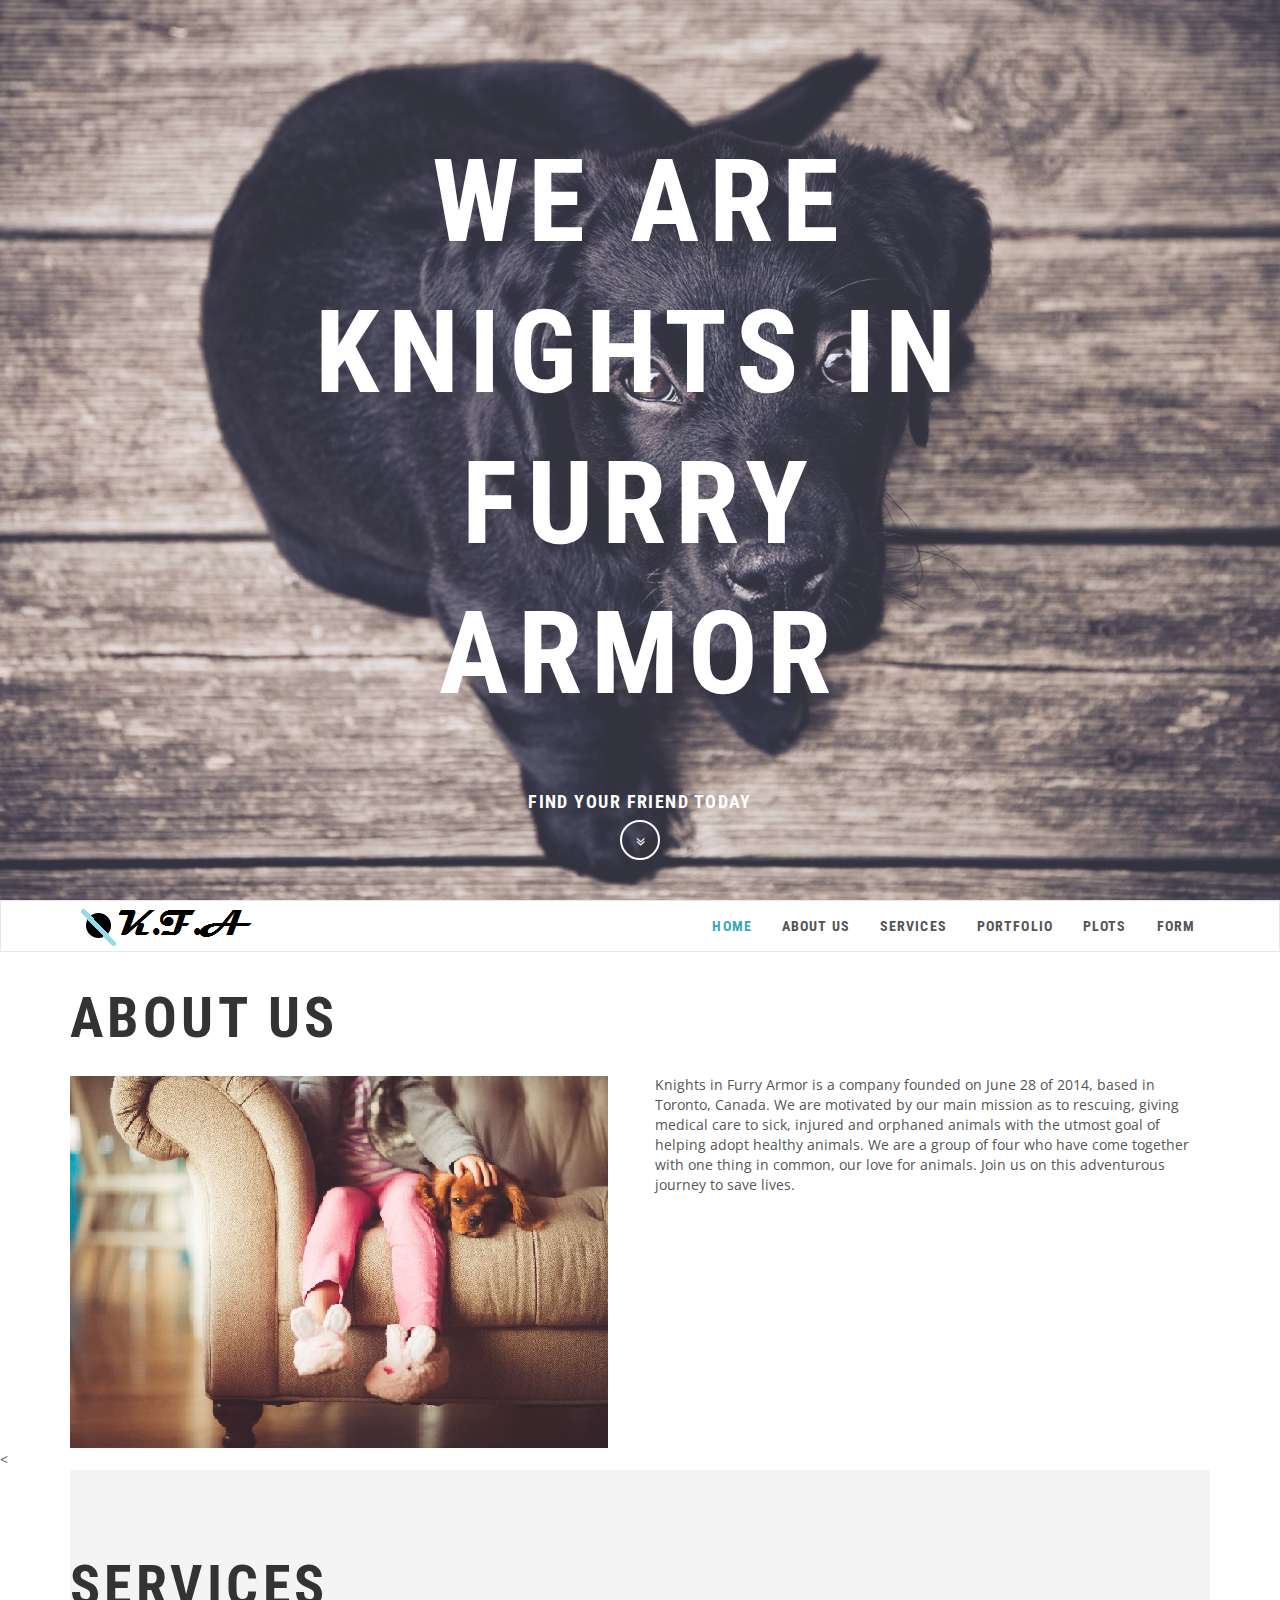
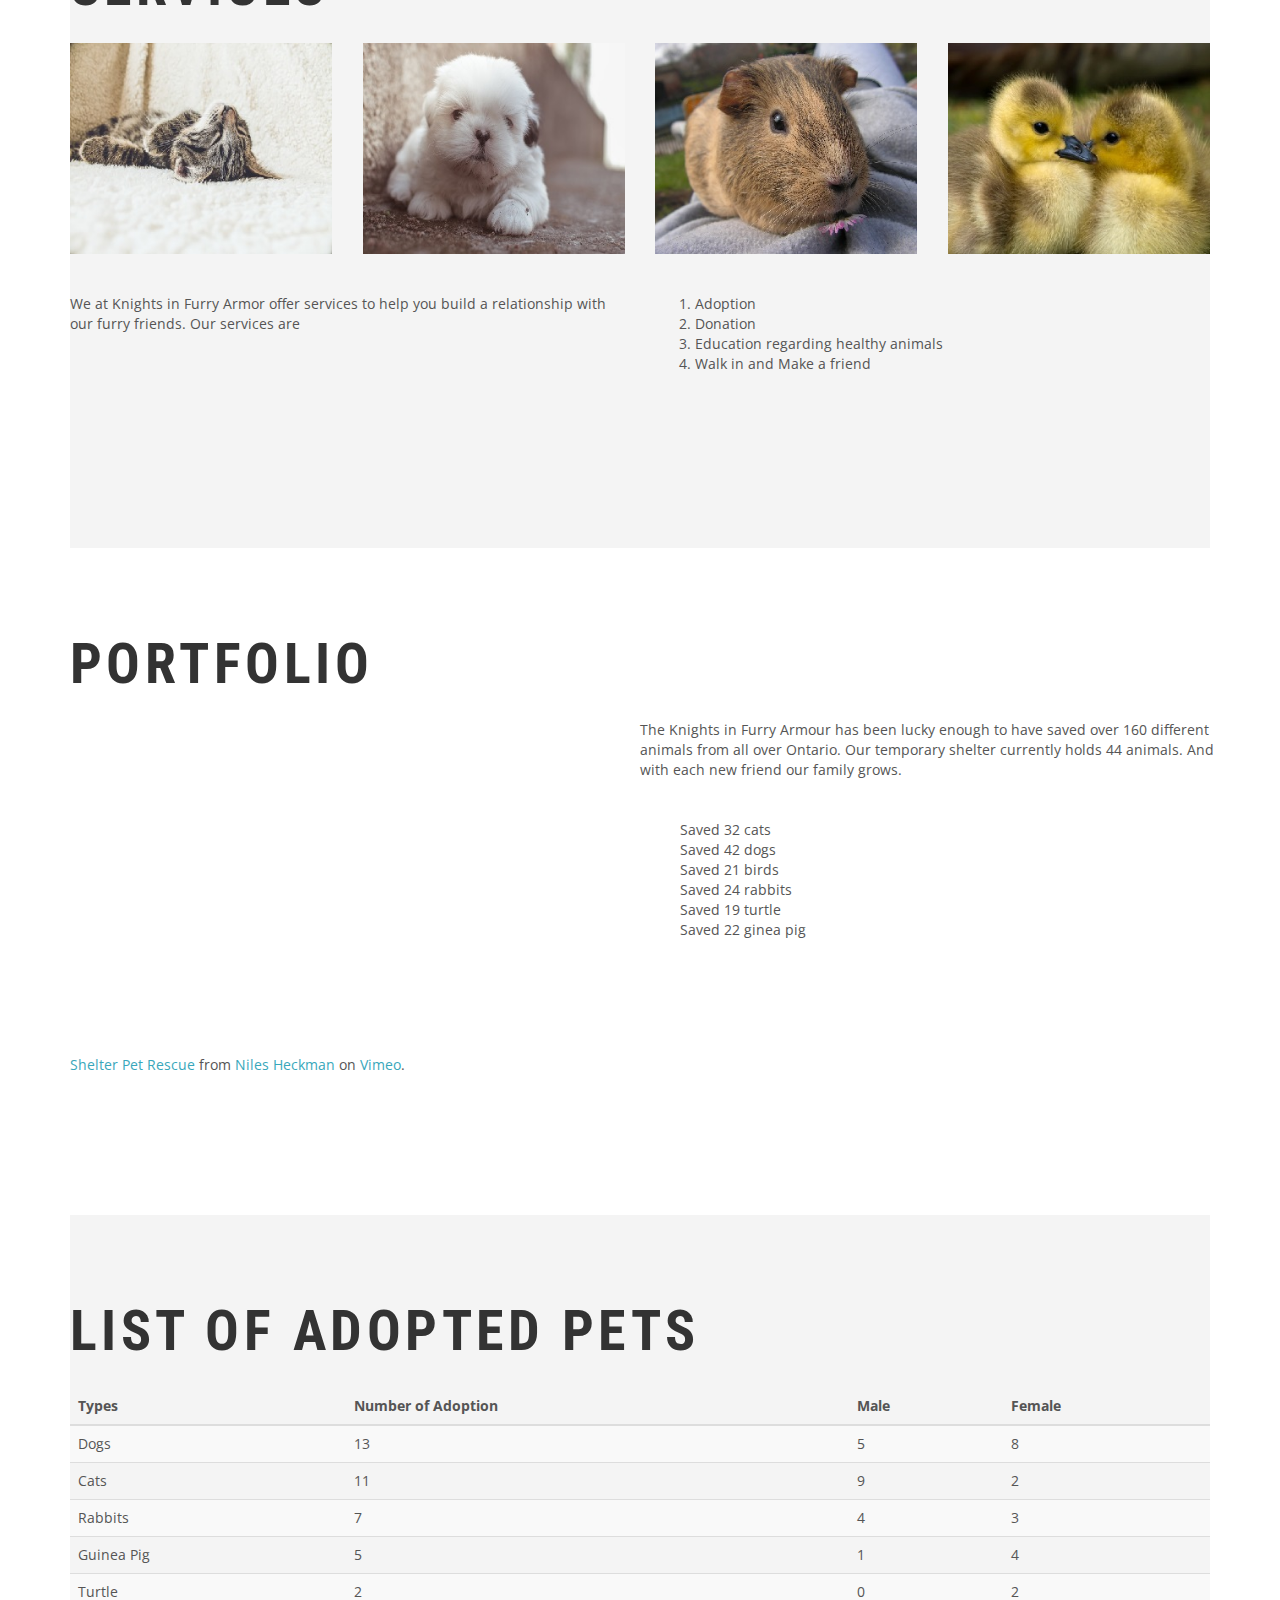
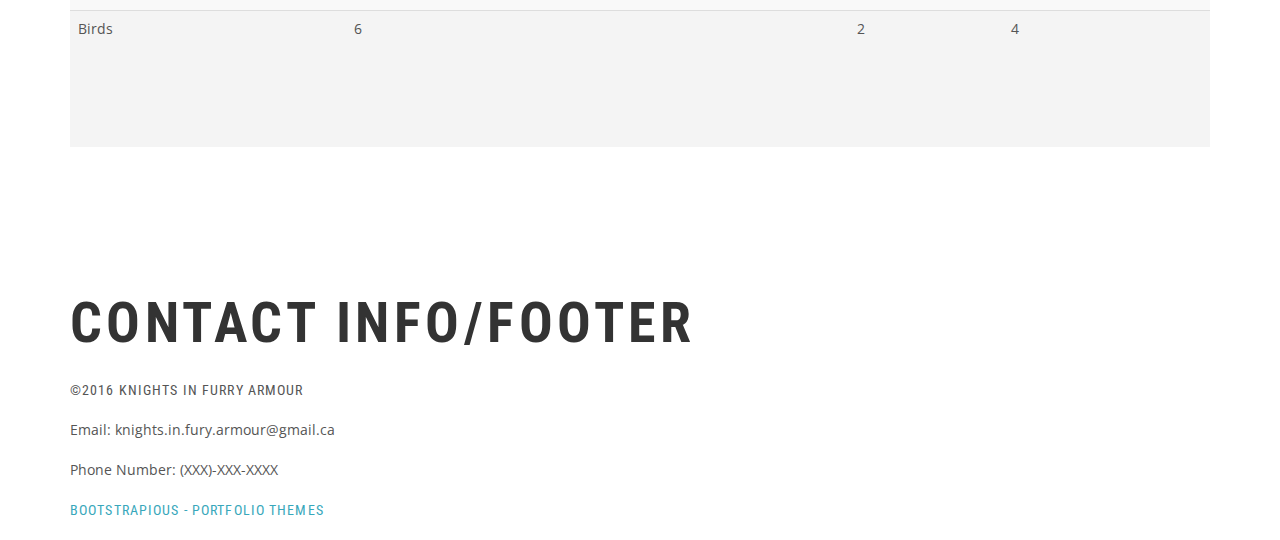
<file: index.html>
<!DOCTYPE html>
<html lang="en">
<head>
  <meta charset="utf-8">
  <meta http-equiv="X-UA-Compatible" content="IE=edge">
  <meta name="description" content="">
  <meta name="viewport" content="width=device-width, initial-scale=1">
  <meta name="robots" content="all,follow">
  <!-- Bootstrap and Font Awesome css-->
  <!-- we use cdn but you can also include local files located in css directory-->
  <link rel="stylesheet" href="http://maxcdn.bootstrapcdn.com/font-awesome/4.3.0/css/font-awesome.min.css">
  <link rel="stylesheet" href="css/themify-icons.css">
  <link rel="stylesheet" href="http://maxcdn.bootstrapcdn.com/bootstrap/3.3.2/css/bootstrap.min.css">
  <!-- Google fonts - Roboto Condensed for headings, Open Sans for copy-->
  <link rel="stylesheet" href="http://fonts.googleapis.com/css?family=Roboto+Condensed:300,700%7COpen+Sans:300,400,700">
  <!-- theme stylesheet-->
  <link rel="stylesheet" href="css/style.lightblue.css" id="theme-stylesheet">
  <!-- Custom stylesheet - for your changes-->
  <link rel="stylesheet" href="css/custom.css">
  <!-- Favicon-->
  <link rel="shortcut icon" href="favicon.png">
  <!-- Tweaks for older IEs--><!--[if lt IE 9]>
      <script src="https://oss.maxcdn.com/html5shiv/3.7.2/html5shiv.min.js"></script>
      <script src="https://oss.maxcdn.com/respond/1.4.2/respond.min.js"></script><![endif]-->
<style>
p.pad-below {
    padding-bottom: 3cm;
}

h1 {
  font-weight: bold;
}

ul.nodot{
  list-style-type: none;
}

</style>

</head>
<body data-spy="scroll" data-target="#navigation" data-offset="120">
  <!-- intro-->
  <section id="intro" class="intro image-background">
    <div class="overlay"></div>
    <div class="content">
      <div class="container clearfix">
        <div class="row">
          <div class="col-md-8 col-md-offset-2 col-sm-12">
            <h1>We are<br /><span class="bold">Knights In Furry Armor</span></h1>
            <p class="roboto"><strong>Find Your Friend Today</strong></p>
          </div>
        </div>
      </div>
    </div><a href="#about" class="icon faa-float animated scroll-to"><i class="fa fa-angle-double-down"></i></a>
  </section>
  <!-- navbar-->
  <header class="header">
    <div class="sticky-wrapper">
      <div role="navigation" class="navbar navbar-default">
        <div class="container">
          <div class="navbar-header">
            <button type="button" data-toggle="collapse" data-target=".navbar-collapse" class="navbar-toggle"><span class="icon-bar"></span><span class="icon-bar"></span><span class="icon-bar"></span></button><a href="#intro" class="navbar-brand scroll-to"><img src="img/logo.png" alt=""></a>
          </div>
          <div id="navigation" class="collapse navbar-collapse">
            <ul class="nav navbar-nav navbar-right">
              <li class="active"><a href="index.html">Home</a></li>
              <li><a href="#about">About Us</a></li>
              <li><a href="#services">Services</a></li>
              <li><a href="#portfolio">Portfolio</a></li>
              <li><a href="plots.html">Plots</a></li>
              <li><a href="form.html">Form</a></li>
            </ul>
          </div>
        </div>
      </div>
    </div>
  </header>
  <body>



    <div class="container">

      <div id="about" class="row">
          <div class="col-md-12">
              <h1>About Us</h1>
          </div>
      </div>

      <div class="row">
        <div class="col-md-6">
          <img src="img/pic_121.jpeg"  alt="Pets">
        </div>
        <div class="col-md-6">
          <p class="pad-below">Knights in Furry Armor is a company founded on June 28 of 2014, based in Toronto, Canada. We are

motivated by our main mission as to rescuing, giving medical care to sick, injured and orphaned animals

with the utmost goal of helping adopt healthy animals. We are a group of four who have come together

with one thing in common, our love for animals. Join us on this adventurous journey to save lives.
          </p>

        </div>
      </div>
      </div>


<

      <div class="container">
<section id="services" class="section-gray">
        <div id="services" class="row">
          <div class="col-md-12">
            <h1>Services</h1>
          </div>
        </div>

        <div class="row">
          <div class="col-md-3">
            <img src="img/pic_122.jpeg" class="img-responsive" alt="Animal1">
          </div>
          <div class="col-md-3">
            <img src="img/pic_123.jpeg" class="img-responsive" alt="Animal2">
          </div>
          <div class="col-md-3">
            <img src="img/pic_124.jpeg" class="img-responsive" alt="Animal3">
          </div>
          <div class="col-md-3">
            <img src="img/pic_125.jpeg" class="img-responsive" alt="Animal4">
          </div>
        </div>
        <br>
        <br>
        <div class="row">
          <div class="col-md-6">
            <p class="pad-below">We at Knights in Furry Armor offer services to help you build a relationship with our furry friends. Our

services are</p>

          </div>
          <div class="col-md-6">
            <ol>
              <li>Adoption</li>
              <li>Donation</li>
              <li>Education regarding healthy animals</li>
              <li>Walk in and Make a friend</li>

            </ol>
          </div>
        </div>
      </div>
    </section>

      <div class="container">
        <br>
        <br>
        <br>
        <br>
        <div id="portfolio" class="row">
        <div class="col-md-12">
          <h1>Portfolio</h1>
        </div>
        </div>
        <div class="row">
        <div class="col-md-6">
          <iframe src="https://player.vimeo.com/video/89812225" width="500" height="330" frameborder="0" webkitallowfullscreen mozallowfullscreen allowfullscreen></iframe>
          <p><a href="https://vimeo.com/89812225">Shelter Pet Rescue</a> from <a href="https://vimeo.com/nilesheckman">Niles Heckman</a> on <a href="https://vimeo.com">Vimeo</a>.</p>
          <!--<div class="embed-responsive embed-responsive-16by9">
            <iframe src="vimeo.com/video/22884674?color=ffffff&title=0&byline=0&portrait=0" width="640" height="360" frameborder="0" webkitallowfullscreen mozallowfullscreen allowfullscreen></iframe>
          </div>-->
        </div>
        <div class="col-md-6">
          <div class="row">
            <p>The Knights in Furry Armour has been lucky enough to have saved over 160 different animals from all over Ontario. Our temporary shelter currently holds 44 animals. And with each new friend our family grows. </p> <br>
          </div>
          <div class="row">
          <ul class="nodot" >
            <li>Saved 32 cats</li>
            <li>Saved 42 dogs</li>
            <li>Saved 21 birds</li>
            <li>Saved 24 rabbits</li>
            <li>Saved 19 turtle</li>
            <li>Saved 22 ginea pig</li>


          </ul>
        </div>
        </div>
      </div>
      </div>
      <br>
      <br>
      <br>
      <br>
      <br>
      <br>

<div class="container">
  <section id="container" class="section-gray">
    <div id="pets" class="row">
      <div class="col-md-12">
          <h1>List of adopted pets</h1>
      </div>
    </div>
    <div class="row">
      <div class="col-md-12">
        <div class="table-responsive">
          <table class="table table-striped">
            <thead>
              <tr>
                <th>Types</th>
                <th>Number of Adoption</th>
                <th>Male</th>
                <th>Female</th>
              </tr>
            </thead>
            <tbody>
              <tr>
                <td>Dogs</td>
                <td>13</td>
                <td>5</td>
                <td>8</td>
              </tr>
              <tr>
                <td>Cats</td>
                <td>11</td>
                <td>9</td>
                <td>2</td>
              </tr>
              <tr>
                <td>Rabbits</td>
                <td>7</td>
                <td>4</td>
                <td>3</td>
              </tr>
              <tr>
                <td>Guinea Pig</td>
                <td>5</td>
                <td>1</td>
                <td>4</td>
              </tr>
              <tr>
                <td>Turtle</td>
                <td>2</td>
                <td>0</td>
                <td>2</td>
                </tr>
                <tr>
                  <td>Birds</td>
                  <td>6</td>
                  <td>2</td>
                  <td>4</td>
                  </tr>
            </tbody>
          </table>
        </div>
      </div>
    </div>
  </section>
  </div>

<br>
<br>
<br>
<br>
<br>
<br>
<br>
</body>
  <footer>
    <div class="container">
      <div id="contact" class="row">
        <div class="col-md-8">
          <h1> Contact info/footer</h1>
          <p class="roboto">&copy;2016 Knights in Furry Armour</p>
          <p> Email: knights.in.fury.armour@gmail.ca</p>
          <p> Phone Number: (XXX)-XXX-XXXX</p>
        </div>
        <div class="col-md-9">
          <p class="credit roboto"><a href="http://bootstrapious.com/portfolio-themes">Bootstrapious - Portfolio Themes</a></p>
          <!-- Please do not remove the backlink to us. It is part of the licence conditions. Thanks for understanding :)-->
        </div>
      </div>
    </div>
  </footer>

    <!-- jQuery (necessary for Bootstrap's JavaScript plugins) -->
    <script src="js/jquery.min.js"></script>
    <!-- Include all compiled plugins (below), or include individual files as needed -->
    <script src="js/bootstrap.min.js"></script>
    <script src="js/formValidation.min.js"></script>
    <script src="js/framework/bootstrap.min.js"></script>
    <script src="js/raphael-min.js"></script>
    <script src="js/morris.min.js"></script>


</html>
</file>
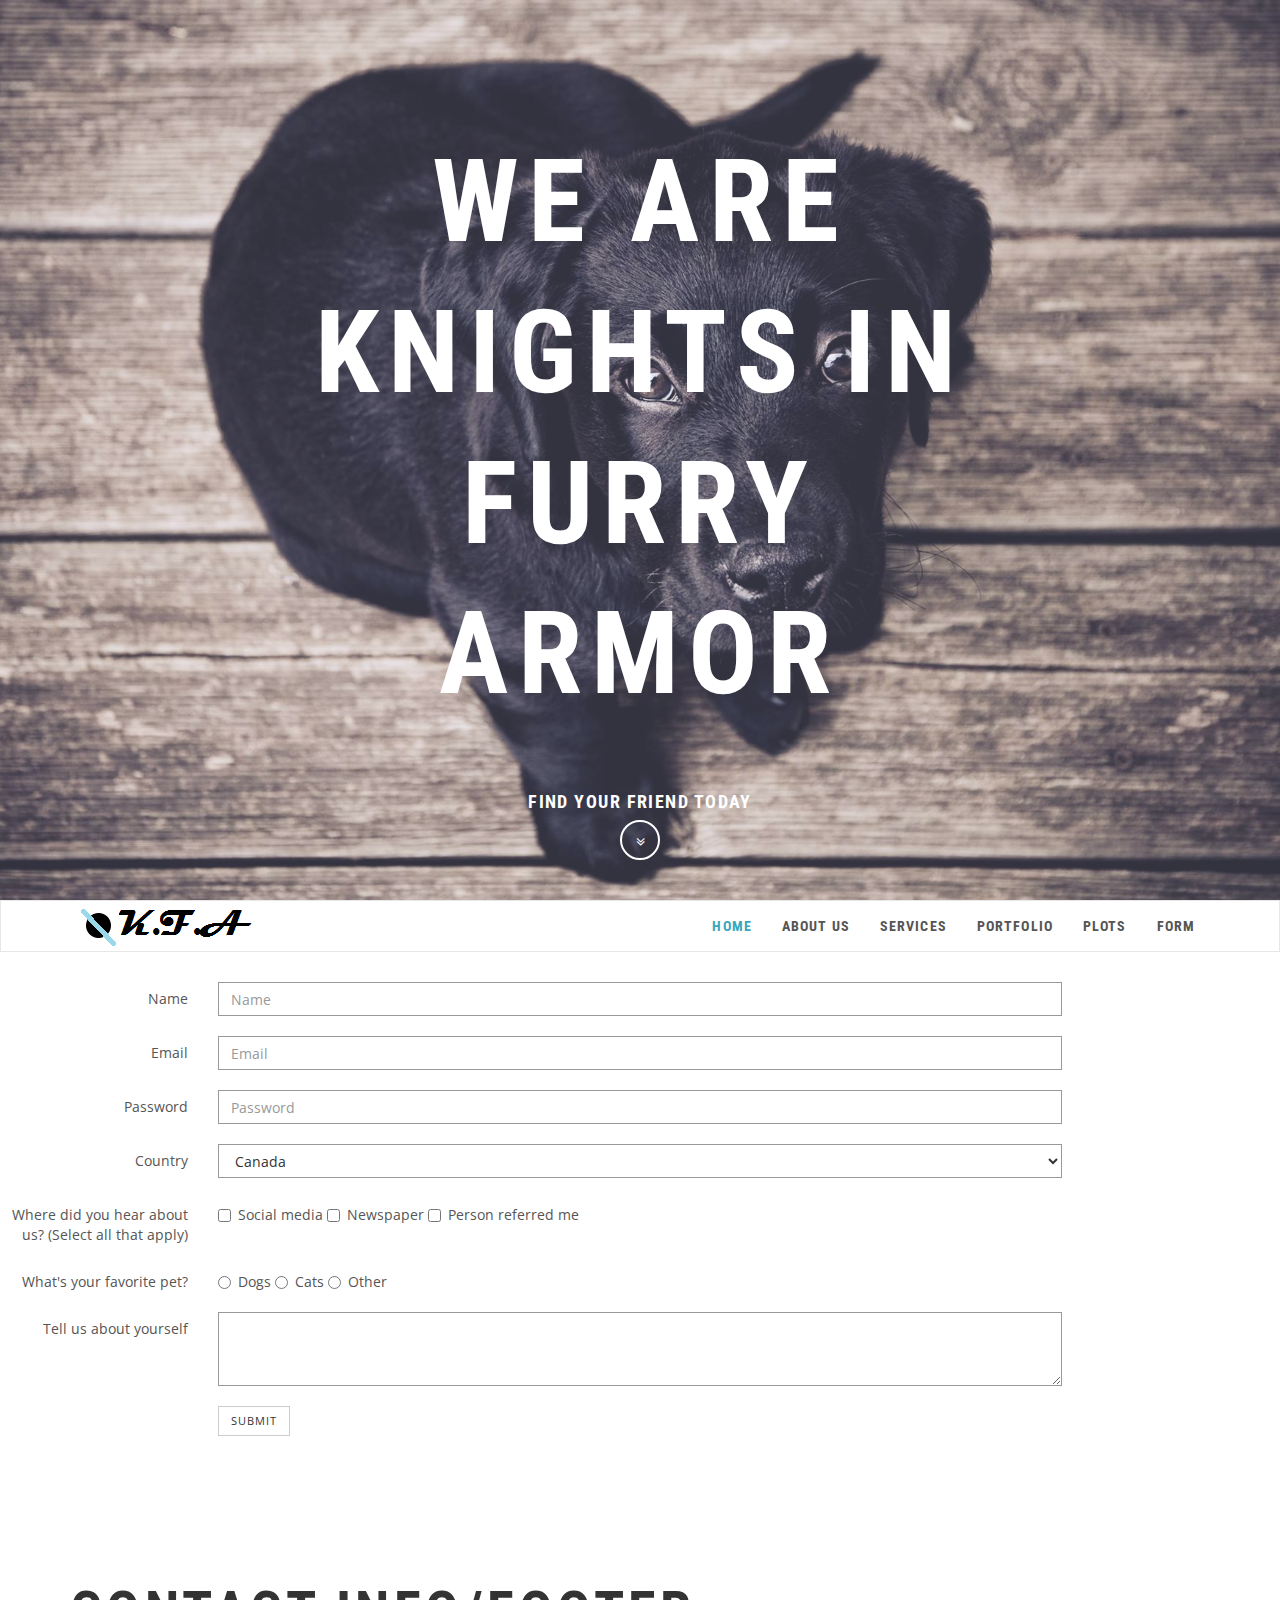
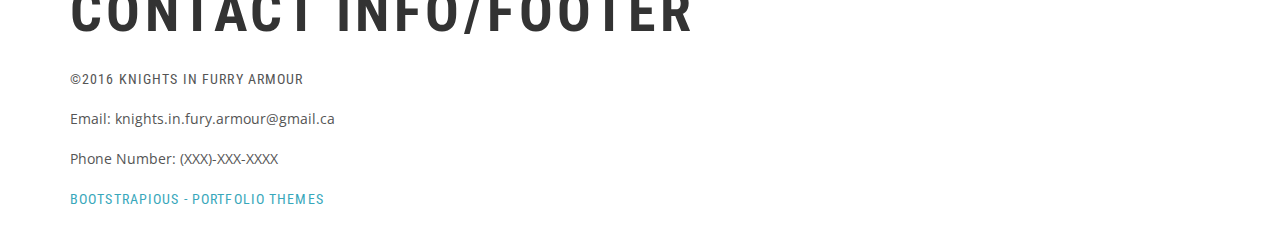
<file: form.html>
<!DOCTYPE html>
<html lang="en">
<head>
  <meta charset="utf-8">
  <meta http-equiv="X-UA-Compatible" content="IE=edge">
  <meta name="description" content="">
  <meta name="viewport" content="width=device-width, initial-scale=1">
  <meta name="robots" content="all,follow">
  <!-- Bootstrap and Font Awesome css-->
  <!-- we use cdn but you can also include local files located in css directory-->
  <link rel="stylesheet" href="http://maxcdn.bootstrapcdn.com/font-awesome/4.3.0/css/font-awesome.min.css">
  <link rel="stylesheet" href="css/themify-icons.css">
  <link rel="stylesheet" href="http://maxcdn.bootstrapcdn.com/bootstrap/3.3.2/css/bootstrap.min.css">
  <!-- Google fonts - Roboto Condensed for headings, Open Sans for copy-->
  <link rel="stylesheet" href="http://fonts.googleapis.com/css?family=Roboto+Condensed:300,700%7COpen+Sans:300,400,700">
  <!-- theme stylesheet-->
  <link rel="stylesheet" href="css/style.lightblue.css" id="theme-stylesheet">
  <!-- Custom stylesheet - for your changes-->
  <link rel="stylesheet" href="css/custom.css">

  <link href="css/formValidation.min.css" rel="stylesheet">
  <link href="css/morris.css" rel="stylesheet">

  <!-- Favicon-->
  <link rel="shortcut icon" href="favicon.png">
  <!-- Tweaks for older IEs--><!--[if lt IE 9]>
      <script src="https://oss.maxcdn.com/html5shiv/3.7.2/html5shiv.min.js"></script>
      <script src="https://oss.maxcdn.com/respond/1.4.2/respond.min.js"></script><![endif]-->
<style>
p.pad-below {
    padding-bottom: 3cm;
}

h1 {
  font-weight: bold;
}

ul.nodot{
  list-style-type: none;
}

</style>

</head>
<body data-spy="scroll" data-target="#navigation" data-offset="120">
  <!-- intro-->
  <section id="intro" class="intro image-background">
    <div class="overlay"></div>
    <div class="content">
      <div class="container clearfix">
        <div class="row">
          <div class="col-md-8 col-md-offset-2 col-sm-12">
            <h1>We are<br /><span class="bold">Knights In Furry Armor</span></h1>
            <p class="roboto"><strong>Find Your Friend Today</strong></p>
          </div>
        </div>
      </div>
    </div><a href="#about" class="icon faa-float animated scroll-to"><i class="fa fa-angle-double-down"></i></a>
  </section>
  <!-- navbar-->
  <header class="header">
    <div class="sticky-wrapper">
      <div role="navigation" class="navbar navbar-default">
        <div class="container">
          <div class="navbar-header">
            <button type="button" data-toggle="collapse" data-target=".navbar-collapse" class="navbar-toggle"><span class="icon-bar"></span><span class="icon-bar"></span><span class="icon-bar"></span></button><a href="#intro" class="navbar-brand scroll-to"><img src="img/logo.png" alt=""></a>
          </div>
          <div id="navigation" class="collapse navbar-collapse">
            <ul class="nav navbar-nav navbar-right">
              <li class="active"><a href="index.html">Home</a></li>
              <li><a href="#about">About Us</a></li>
              <li><a href="#services">Services</a></li>
              <li><a href="#portfolio">Portfolio</a></li>
              <li><a href="plots.html">Plots</a></li>
              <li><a href="form.html">Form</a></li>
            </ul>
          </div>
        </div>
      </div>
    </div>
  </header>
  <body>
    <form id="form" class="form-horizontal">
      <div class="form-group">
        <label for="name" class="col-sm-2 control-label">Name</label>
        <div class="col-sm-8">
          <input type="text" class="form-control" id="name" name="name" placeholder="Name">
        </div>
      </div>
      <div class="form-group">
        <label for="email" class="col-sm-2 control-label">Email</label>
        <div class="col-sm-8">
          <input type="email" class="form-control" id="email" name="email" placeholder="Email">
        </div>
      </div>
      <div class="form-group">
        <label for="password" class="col-sm-2 control-label">Password</label>
        <div class="col-sm-8">
          <input type="password" class="form-control" id ="password" name="password" placeholder="Password">
        </div>
      </div>
      <div class="form-group">
        <label for="country" class="col-sm-2 control-label">Country</label>
        <div class="col-sm-8">
          <select class="form-control" form="form" name="country" id="country">
            <option>Canada</option>
            <option>United States</option>
            <option>Mexico</option>
            <option>United Kingdom</option>
            <option>Sri Lanka</option>
            <option>India</option>
          </select>
        </div>
      </div>
      <div class="form-group">
        <label for="referral" class="col-sm-2 control-label">Where did you hear about us? (Select all that apply)</label>
        <div class="col-sm-8">
          <div class="checkbox">
            <label>
              <input type="checkbox" name="referral[]" value="socialmedia">
              Social media
            </label>
            <label>
              <input type="checkbox"name="referral[]" value="newspaper">
              Newspaper
            </label>
            <label>
              <input type="checkbox" name="referral[]" value="friend">
              Person referred me
            </label>
          </div>
        </div>
      </div>
      <div class="form-group">
        <label for="referral" class="col-sm-2 control-label">What's your favorite pet?</label>
        <div class="col-sm-8">
          <div class="radio">
            <label>
              <input type="radio" name="favpet" id="favpet1" value="dog">
              Dogs
            </label>
            <label>
              <input type="radio" name="favpet" id="favpet2" value="cat" >
              Cats
            </label>
            <label>
              <input type="radio" name="favpet" id="favpet3" value="other" >
              Other
            </label>
          </div>
        </div>
      </div>
      <div class="form-group">
        <label for="aboutyou" class="col-sm-2 control-label">Tell us about yourself</label>
        <div class="col-sm-8">
          <textarea class="form-control" name="aboutyou" id="aboutyou"rows="3" required></textarea>
        </div>
      </div>
      <div class="form-group">
        <div class="col-sm-offset-2 col-sm-10">
          <button type="submit" class="btn btn-default">Submit</button>
        </div>
      </div>
    </form>
    <br>
    <br>
    <br>
    <br>
    <br>
    <br>


</body>
  <footer>
    <div class="container">
      <div id="contact" class="row">
        <div class="col-md-8">
          <h1> Contact info/footer</h1>
          <p class="roboto">&copy;2016 Knights in Furry Armour</p>
          <p> Email: knights.in.fury.armour@gmail.ca</p>
          <p> Phone Number: (XXX)-XXX-XXXX</p>
        </div>
        <div class="col-md-9">
          <p class="credit roboto"><a href="http://bootstrapious.com/portfolio-themes">Bootstrapious - Portfolio Themes</a></p>
          <!-- Please do not remove the backlink to us. It is part of the licence conditions. Thanks for understanding :)-->
        </div>
      </div>
    </div>
  </footer>

    <!-- jQuery (necessary for Bootstrap's JavaScript plugins) -->
    <script src="js/jquery.min.js"></script>
    <!-- Include all compiled plugins (below), or include individual files as needed -->
    <script src="js/bootstrap.min.js"></script>
    <script src="js/formValidation.min.js"></script>
    <script src="js/framework/bootstrap.min.js"></script>
    <script src="js/raphael-min.js"></script>
    <script src="js/morris.min.js"></script>

    <script>
    $(document).ready(function() {
        $('#form').formValidation({
            framework: 'bootstrap',
            icon: {
                valid: 'glyphicon glyphicon-ok',
                invalid: 'glyphicon glyphicon-remove',
                validating: 'glyphicon glyphicon-refresh'
            },
            fields: {
              name:  {
              validators: {
                  notEmpty: {
                      message: 'Please enter a name'
                  }
              }
          },
                email:  {
                validators: {
                    notEmpty: {
                        message: 'The email address is required'
                    },
                    email: {
                        message: 'The input is not a valid email address'
                    }
                }
            },
                password: {
                    validators: {
                        notEmpty: {
                            message: 'The password is required and cannot be empty'
                        },
                        stringLength: {
                            min: 6,
                            message: 'The password must be more than 6 characters long'
                        }
                }
            },
            'referral[]': {
                validators: {
                    notEmpty: {
                        message: 'Please select a referral source'
                    }
                }
            },
            favpet: {
                validators: {
                    notEmpty: {
                        message: 'Please select your favorite pet'
                    }
                }
            },
        }
    });
    });
    </script>
</html>
</file>
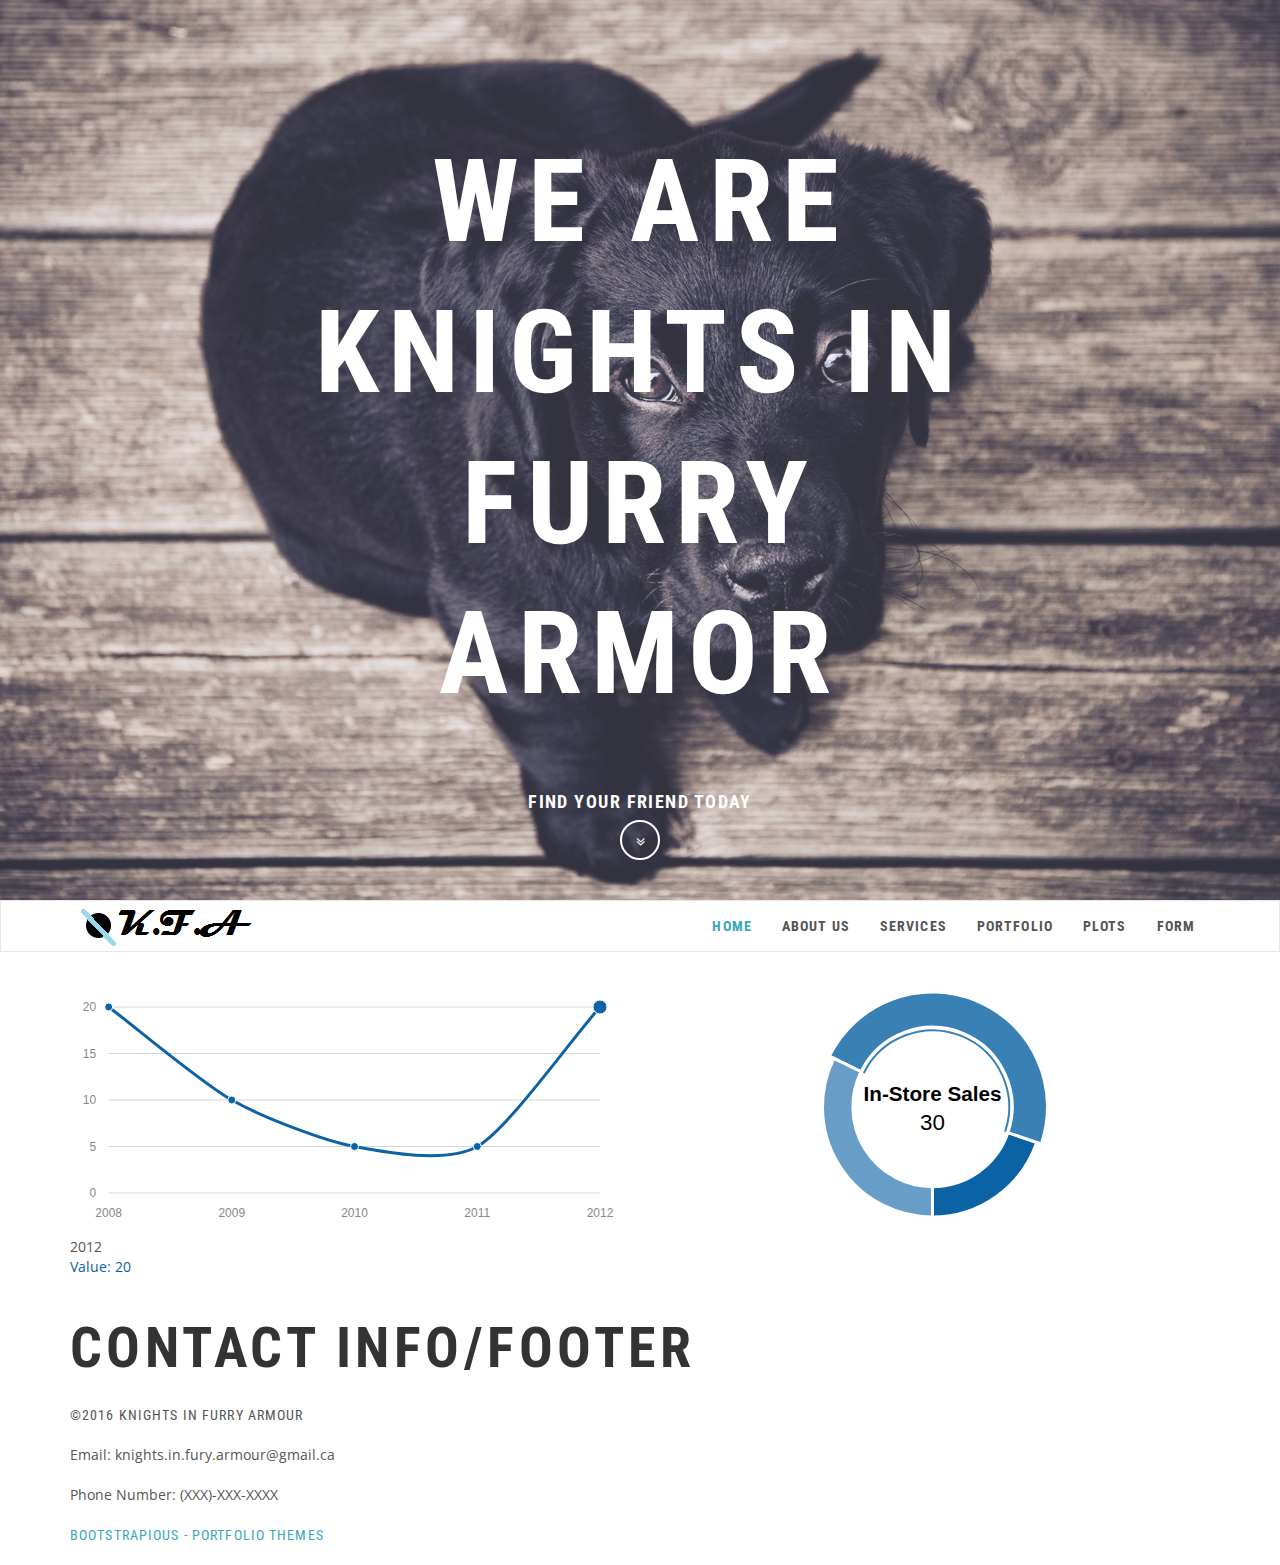
<file: plots.html>
<!DOCTYPE html>
<html lang="en">
<head>
  <meta charset="utf-8">
  <meta http-equiv="X-UA-Compatible" content="IE=edge">
  <meta name="description" content="">
  <meta name="viewport" content="width=device-width, initial-scale=1">
  <meta name="robots" content="all,follow">
  <!-- Bootstrap and Font Awesome css-->
  <!-- we use cdn but you can also include local files located in css directory-->
  <link rel="stylesheet" href="style.css">
  <link rel="stylesheet" href="http://maxcdn.bootstrapcdn.com/font-awesome/4.3.0/css/font-awesome.min.css">
  <link rel="stylesheet" href="css/themify-icons.css">
  <link rel="stylesheet" href="http://maxcdn.bootstrapcdn.com/bootstrap/3.3.2/css/bootstrap.min.css">
  <!-- Google fonts - Roboto Condensed for headings, Open Sans for copy-->
  <link rel="stylesheet" href="http://fonts.googleapis.com/css?family=Roboto+Condensed:300,700%7COpen+Sans:300,400,700">
  <!-- theme stylesheet-->
  <link rel="stylesheet" href="css/style.lightblue.css" id="theme-stylesheet">
  <!-- Custom stylesheet - for your changes-->
  <link rel="stylesheet" href="css/custom.css">
  <!-- Favicon-->
  <link rel="shortcut icon" href="favicon.png">
  <!-- Tweaks for older IEs--><!--[if lt IE 9]>
      <script src="https://oss.maxcdn.com/html5shiv/3.7.2/html5shiv.min.js"></script>
      <script src="https://oss.maxcdn.com/respond/1.4.2/respond.min.js"></script><![endif]-->
<style>
p.pad-below {
    padding-bottom: 3cm;
}

h1 {
  font-weight: bold;
}

ul.nodot{
  list-style-type: none;
}

</style>

</head>
<body data-spy="scroll" data-target="#navigation" data-offset="120">
  <!-- intro-->
  <section id="intro" class="intro image-background">
    <div class="overlay"></div>
    <div class="content">
      <div class="container clearfix">
        <div class="row">
          <div class="col-md-8 col-md-offset-2 col-sm-12">
            <h1>We are<br /><span class="bold">Knights In Furry Armor</span></h1>
            <p class="roboto"><strong>Find Your Friend Today</strong></p>
          </div>
        </div>
      </div>
    </div><a href="#about" class="icon faa-float animated scroll-to"><i class="fa fa-angle-double-down"></i></a>
  </section>
  <!-- navbar-->
  <header class="header">
    <div class="sticky-wrapper">
      <div role="navigation" class="navbar navbar-default">
        <div class="container">
          <div class="navbar-header">
            <button type="button" data-toggle="collapse" data-target=".navbar-collapse" class="navbar-toggle"><span class="icon-bar"></span><span class="icon-bar"></span><span class="icon-bar"></span></button><a href="#intro" class="navbar-brand scroll-to"><img src="img/logo.png" alt=""></a>
          </div>
          <div id="navigation" class="collapse navbar-collapse">
            <ul class="nav navbar-nav navbar-right">
              <li class="active"><a href="index.html">Home</a></li>
              <li><a href="#about">About Us</a></li>
              <li><a href="#services">Services</a></li>
              <li><a href="#portfolio">Portfolio</a></li>
              <li><a href="plots.html">Plots</a></li>
              <li><a href="form.html">Form</a></li>
            </ul>
          </div>
        </div>
      </div>
    </div>
  </header>
<body>
  <div class="container">
    <div class="row" id="plots">
      <div class="col-md-6">
      <div id="myfirstchart" style="height: 250px;"></div>
    </div>
    <div class="col-md-6">
      <div id="donut-example" style="height: 250px;"></div>
    </div>
    </div>
  </div>
</body>
<br>
<br>
<br>
<br>
  <footer>
    <div class="container">
      <div id="contact" class="row">
        <div class="col-md-8">
          <h1> Contact info/footer</h1>
          <p class="roboto">&copy;2016 Knights in Furry Armour</p>
          <p> Email: knights.in.fury.armour@gmail.ca</p>
          <p> Phone Number: (XXX)-XXX-XXXX</p>
        </div>
        <div class="col-md-9">
          <p class="credit roboto"><a href="http://bootstrapious.com/portfolio-themes">Bootstrapious - Portfolio Themes</a></p>
          <!-- Please do not remove the backlink to us. It is part of the licence conditions. Thanks for understanding :)-->
        </div>
      </div>
    </div>
  </footer>

    <!-- jQuery (necessary for Bootstrap's JavaScript plugins) -->
    <script src="js/jquery.min.js"></script>
    <!-- Include all compiled plugins (below), or include individual files as needed -->
    <script src="js/bootstrap.min.js"></script>
    <script src="js/formValidation.min.js"></script>
    <script src="js/framework/bootstrap.min.js"></script>
    <script src="js/raphael-min.js"></script>
    <script src="js/morris.min.js"></script>
    <script>
    new Morris.Line({
  // ID of the element in which to draw the chart.
  element: 'myfirstchart',
  // Chart data records -- each entry in this array corresponds to a point on
  // the chart.
  data: [
    { year: '2008', value: 20 },
    { year: '2009', value: 10 },
    { year: '2010', value: 5 },
    { year: '2011', value: 5 },
    { year: '2012', value: 20 }
  ],
  // The name of the data record attribute that contains x-values.
  xkey: 'year',
  // A list of names of data record attributes that contain y-values.
  ykeys: ['value'],
  // Labels for the ykeys -- will be displayed when you hover over the
  // chart.
  labels: ['Value']
});
Morris.Donut({
  element: 'donut-example',
  data: [
    {label: "Download Sales", value: 12},
    {label: "In-Store Sales", value: 30},
    {label: "Mail-Order Sales", value: 20}
  ]
});
    </script>

</html>
</file>
<file: css/themify-icons.css>
@font-face {
	font-family: 'themify';
	src:url('fonts/themify.eot?-fvbane');
	src:url('fonts/themify.eot?#iefix-fvbane') format('embedded-opentype'),
		url('fonts/themify.woff?-fvbane') format('woff'),
		url('fonts/themify.ttf?-fvbane') format('truetype'),
		url('fonts/themify.svg?-fvbane#themify') format('svg');
	font-weight: normal;
	font-style: normal;
}

[class^="ti-"], [class*=" ti-"] {
	font-family: 'themify';
	speak: none;
	font-style: normal;
	font-weight: normal;
	font-variant: normal;
	text-transform: none;
	line-height: 1;

	/* Better Font Rendering =========== */
	-webkit-font-smoothing: antialiased;
	-moz-osx-font-smoothing: grayscale;
}

.ti-wand:before {
	content: "\e600";
}
.ti-volume:before {
	content: "\e601";
}
.ti-user:before {
	content: "\e602";
}
.ti-unlock:before {
	content: "\e603";
}
.ti-unlink:before {
	content: "\e604";
}
.ti-trash:before {
	content: "\e605";
}
.ti-thought:before {
	content: "\e606";
}
.ti-target:before {
	content: "\e607";
}
.ti-tag:before {
	content: "\e608";
}
.ti-tablet:before {
	content: "\e609";
}
.ti-star:before {
	content: "\e60a";
}
.ti-spray:before {
	content: "\e60b";
}
.ti-signal:before {
	content: "\e60c";
}
.ti-shopping-cart:before {
	content: "\e60d";
}
.ti-shopping-cart-full:before {
	content: "\e60e";
}
.ti-settings:before {
	content: "\e60f";
}
.ti-search:before {
	content: "\e610";
}
.ti-zoom-in:before {
	content: "\e611";
}
.ti-zoom-out:before {
	content: "\e612";
}
.ti-cut:before {
	content: "\e613";
}
.ti-ruler:before {
	content: "\e614";
}
.ti-ruler-pencil:before {
	content: "\e615";
}
.ti-ruler-alt:before {
	content: "\e616";
}
.ti-bookmark:before {
	content: "\e617";
}
.ti-bookmark-alt:before {
	content: "\e618";
}
.ti-reload:before {
	content: "\e619";
}
.ti-plus:before {
	content: "\e61a";
}
.ti-pin:before {
	content: "\e61b";
}
.ti-pencil:before {
	content: "\e61c";
}
.ti-pencil-alt:before {
	content: "\e61d";
}
.ti-paint-roller:before {
	content: "\e61e";
}
.ti-paint-bucket:before {
	content: "\e61f";
}
.ti-na:before {
	content: "\e620";
}
.ti-mobile:before {
	content: "\e621";
}
.ti-minus:before {
	content: "\e622";
}
.ti-medall:before {
	content: "\e623";
}
.ti-medall-alt:before {
	content: "\e624";
}
.ti-marker:before {
	content: "\e625";
}
.ti-marker-alt:before {
	content: "\e626";
}
.ti-arrow-up:before {
	content: "\e627";
}
.ti-arrow-right:before {
	content: "\e628";
}
.ti-arrow-left:before {
	content: "\e629";
}
.ti-arrow-down:before {
	content: "\e62a";
}
.ti-lock:before {
	content: "\e62b";
}
.ti-location-arrow:before {
	content: "\e62c";
}
.ti-link:before {
	content: "\e62d";
}
.ti-layout:before {
	content: "\e62e";
}
.ti-layers:before {
	content: "\e62f";
}
.ti-layers-alt:before {
	content: "\e630";
}
.ti-key:before {
	content: "\e631";
}
.ti-import:before {
	content: "\e632";
}
.ti-image:before {
	content: "\e633";
}
.ti-heart:before {
	content: "\e634";
}
.ti-heart-broken:before {
	content: "\e635";
}
.ti-hand-stop:before {
	content: "\e636";
}
.ti-hand-open:before {
	content: "\e637";
}
.ti-hand-drag:before {
	content: "\e638";
}
.ti-folder:before {
	content: "\e639";
}
.ti-flag:before {
	content: "\e63a";
}
.ti-flag-alt:before {
	content: "\e63b";
}
.ti-flag-alt-2:before {
	content: "\e63c";
}
.ti-eye:before {
	content: "\e63d";
}
.ti-export:before {
	content: "\e63e";
}
.ti-exchange-vertical:before {
	content: "\e63f";
}
.ti-desktop:before {
	content: "\e640";
}
.ti-cup:before {
	content: "\e641";
}
.ti-crown:before {
	content: "\e642";
}
.ti-comments:before {
	content: "\e643";
}
.ti-comment:before {
	content: "\e644";
}
.ti-comment-alt:before {
	content: "\e645";
}
.ti-close:before {
	content: "\e646";
}
.ti-clip:before {
	content: "\e647";
}
.ti-angle-up:before {
	content: "\e648";
}
.ti-angle-right:before {
	content: "\e649";
}
.ti-angle-left:before {
	content: "\e64a";
}
.ti-angle-down:before {
	content: "\e64b";
}
.ti-check:before {
	content: "\e64c";
}
.ti-check-box:before {
	content: "\e64d";
}
.ti-camera:before {
	content: "\e64e";
}
.ti-announcement:before {
	content: "\e64f";
}
.ti-brush:before {
	content: "\e650";
}
.ti-briefcase:before {
	content: "\e651";
}
.ti-bolt:before {
	content: "\e652";
}
.ti-bolt-alt:before {
	content: "\e653";
}
.ti-blackboard:before {
	content: "\e654";
}
.ti-bag:before {
	content: "\e655";
}
.ti-move:before {
	content: "\e656";
}
.ti-arrows-vertical:before {
	content: "\e657";
}
.ti-arrows-horizontal:before {
	content: "\e658";
}
.ti-fullscreen:before {
	content: "\e659";
}
.ti-arrow-top-right:before {
	content: "\e65a";
}
.ti-arrow-top-left:before {
	content: "\e65b";
}
.ti-arrow-circle-up:before {
	content: "\e65c";
}
.ti-arrow-circle-right:before {
	content: "\e65d";
}
.ti-arrow-circle-left:before {
	content: "\e65e";
}
.ti-arrow-circle-down:before {
	content: "\e65f";
}
.ti-angle-double-up:before {
	content: "\e660";
}
.ti-angle-double-right:before {
	content: "\e661";
}
.ti-angle-double-left:before {
	content: "\e662";
}
.ti-angle-double-down:before {
	content: "\e663";
}
.ti-zip:before {
	content: "\e664";
}
.ti-world:before {
	content: "\e665";
}
.ti-wheelchair:before {
	content: "\e666";
}
.ti-view-list:before {
	content: "\e667";
}
.ti-view-list-alt:before {
	content: "\e668";
}
.ti-view-grid:before {
	content: "\e669";
}
.ti-uppercase:before {
	content: "\e66a";
}
.ti-upload:before {
	content: "\e66b";
}
.ti-underline:before {
	content: "\e66c";
}
.ti-truck:before {
	content: "\e66d";
}
.ti-timer:before {
	content: "\e66e";
}
.ti-ticket:before {
	content: "\e66f";
}
.ti-thumb-up:before {
	content: "\e670";
}
.ti-thumb-down:before {
	content: "\e671";
}
.ti-text:before {
	content: "\e672";
}
.ti-stats-up:before {
	content: "\e673";
}
.ti-stats-down:before {
	content: "\e674";
}
.ti-split-v:before {
	content: "\e675";
}
.ti-split-h:before {
	content: "\e676";
}
.ti-smallcap:before {
	content: "\e677";
}
.ti-shine:before {
	content: "\e678";
}
.ti-shift-right:before {
	content: "\e679";
}
.ti-shift-left:before {
	content: "\e67a";
}
.ti-shield:before {
	content: "\e67b";
}
.ti-notepad:before {
	content: "\e67c";
}
.ti-server:before {
	content: "\e67d";
}
.ti-quote-right:before {
	content: "\e67e";
}
.ti-quote-left:before {
	content: "\e67f";
}
.ti-pulse:before {
	content: "\e680";
}
.ti-printer:before {
	content: "\e681";
}
.ti-power-off:before {
	content: "\e682";
}
.ti-plug:before {
	content: "\e683";
}
.ti-pie-chart:before {
	content: "\e684";
}
.ti-paragraph:before {
	content: "\e685";
}
.ti-panel:before {
	content: "\e686";
}
.ti-package:before {
	content: "\e687";
}
.ti-music:before {
	content: "\e688";
}
.ti-music-alt:before {
	content: "\e689";
}
.ti-mouse:before {
	content: "\e68a";
}
.ti-mouse-alt:before {
	content: "\e68b";
}
.ti-money:before {
	content: "\e68c";
}
.ti-microphone:before {
	content: "\e68d";
}
.ti-menu:before {
	content: "\e68e";
}
.ti-menu-alt:before {
	content: "\e68f";
}
.ti-map:before {
	content: "\e690";
}
.ti-map-alt:before {
	content: "\e691";
}
.ti-loop:before {
	content: "\e692";
}
.ti-location-pin:before {
	content: "\e693";
}
.ti-list:before {
	content: "\e694";
}
.ti-light-bulb:before {
	content: "\e695";
}
.ti-Italic:before {
	content: "\e696";
}
.ti-info:before {
	content: "\e697";
}
.ti-infinite:before {
	content: "\e698";
}
.ti-id-badge:before {
	content: "\e699";
}
.ti-hummer:before {
	content: "\e69a";
}
.ti-home:before {
	content: "\e69b";
}
.ti-help:before {
	content: "\e69c";
}
.ti-headphone:before {
	content: "\e69d";
}
.ti-harddrives:before {
	content: "\e69e";
}
.ti-harddrive:before {
	content: "\e69f";
}
.ti-gift:before {
	content: "\e6a0";
}
.ti-game:before {
	content: "\e6a1";
}
.ti-filter:before {
	content: "\e6a2";
}
.ti-files:before {
	content: "\e6a3";
}
.ti-file:before {
	content: "\e6a4";
}
.ti-eraser:before {
	content: "\e6a5";
}
.ti-envelope:before {
	content: "\e6a6";
}
.ti-download:before {
	content: "\e6a7";
}
.ti-direction:before {
	content: "\e6a8";
}
.ti-direction-alt:before {
	content: "\e6a9";
}
.ti-dashboard:before {
	content: "\e6aa";
}
.ti-control-stop:before {
	content: "\e6ab";
}
.ti-control-shuffle:before {
	content: "\e6ac";
}
.ti-control-play:before {
	content: "\e6ad";
}
.ti-control-pause:before {
	content: "\e6ae";
}
.ti-control-forward:before {
	content: "\e6af";
}
.ti-control-backward:before {
	content: "\e6b0";
}
.ti-cloud:before {
	content: "\e6b1";
}
.ti-cloud-up:before {
	content: "\e6b2";
}
.ti-cloud-down:before {
	content: "\e6b3";
}
.ti-clipboard:before {
	content: "\e6b4";
}
.ti-car:before {
	content: "\e6b5";
}
.ti-calendar:before {
	content: "\e6b6";
}
.ti-book:before {
	content: "\e6b7";
}
.ti-bell:before {
	content: "\e6b8";
}
.ti-basketball:before {
	content: "\e6b9";
}
.ti-bar-chart:before {
	content: "\e6ba";
}
.ti-bar-chart-alt:before {
	content: "\e6bb";
}
.ti-back-right:before {
	content: "\e6bc";
}
.ti-back-left:before {
	content: "\e6bd";
}
.ti-arrows-corner:before {
	content: "\e6be";
}
.ti-archive:before {
	content: "\e6bf";
}
.ti-anchor:before {
	content: "\e6c0";
}
.ti-align-right:before {
	content: "\e6c1";
}
.ti-align-left:before {
	content: "\e6c2";
}
.ti-align-justify:before {
	content: "\e6c3";
}
.ti-align-center:before {
	content: "\e6c4";
}
.ti-alert:before {
	content: "\e6c5";
}
.ti-alarm-clock:before {
	content: "\e6c6";
}
.ti-agenda:before {
	content: "\e6c7";
}
.ti-write:before {
	content: "\e6c8";
}
.ti-window:before {
	content: "\e6c9";
}
.ti-widgetized:before {
	content: "\e6ca";
}
.ti-widget:before {
	content: "\e6cb";
}
.ti-widget-alt:before {
	content: "\e6cc";
}
.ti-wallet:before {
	content: "\e6cd";
}
.ti-video-clapper:before {
	content: "\e6ce";
}
.ti-video-camera:before {
	content: "\e6cf";
}
.ti-vector:before {
	content: "\e6d0";
}
.ti-themify-logo:before {
	content: "\e6d1";
}
.ti-themify-favicon:before {
	content: "\e6d2";
}
.ti-themify-favicon-alt:before {
	content: "\e6d3";
}
.ti-support:before {
	content: "\e6d4";
}
.ti-stamp:before {
	content: "\e6d5";
}
.ti-split-v-alt:before {
	content: "\e6d6";
}
.ti-slice:before {
	content: "\e6d7";
}
.ti-shortcode:before {
	content: "\e6d8";
}
.ti-shift-right-alt:before {
	content: "\e6d9";
}
.ti-shift-left-alt:before {
	content: "\e6da";
}
.ti-ruler-alt-2:before {
	content: "\e6db";
}
.ti-receipt:before {
	content: "\e6dc";
}
.ti-pin2:before {
	content: "\e6dd";
}
.ti-pin-alt:before {
	content: "\e6de";
}
.ti-pencil-alt2:before {
	content: "\e6df";
}
.ti-palette:before {
	content: "\e6e0";
}
.ti-more:before {
	content: "\e6e1";
}
.ti-more-alt:before {
	content: "\e6e2";
}
.ti-microphone-alt:before {
	content: "\e6e3";
}
.ti-magnet:before {
	content: "\e6e4";
}
.ti-line-double:before {
	content: "\e6e5";
}
.ti-line-dotted:before {
	content: "\e6e6";
}
.ti-line-dashed:before {
	content: "\e6e7";
}
.ti-layout-width-full:before {
	content: "\e6e8";
}
.ti-layout-width-default:before {
	content: "\e6e9";
}
.ti-layout-width-default-alt:before {
	content: "\e6ea";
}
.ti-layout-tab:before {
	content: "\e6eb";
}
.ti-layout-tab-window:before {
	content: "\e6ec";
}
.ti-layout-tab-v:before {
	content: "\e6ed";
}
.ti-layout-tab-min:before {
	content: "\e6ee";
}
.ti-layout-slider:before {
	content: "\e6ef";
}
.ti-layout-slider-alt:before {
	content: "\e6f0";
}
.ti-layout-sidebar-right:before {
	content: "\e6f1";
}
.ti-layout-sidebar-none:before {
	content: "\e6f2";
}
.ti-layout-sidebar-left:before {
	content: "\e6f3";
}
.ti-layout-placeholder:before {
	content: "\e6f4";
}
.ti-layout-menu:before {
	content: "\e6f5";
}
.ti-layout-menu-v:before {
	content: "\e6f6";
}
.ti-layout-menu-separated:before {
	content: "\e6f7";
}
.ti-layout-menu-full:before {
	content: "\e6f8";
}
.ti-layout-media-right-alt:before {
	content: "\e6f9";
}
.ti-layout-media-right:before {
	content: "\e6fa";
}
.ti-layout-media-overlay:before {
	content: "\e6fb";
}
.ti-layout-media-overlay-alt:before {
	content: "\e6fc";
}
.ti-layout-media-overlay-alt-2:before {
	content: "\e6fd";
}
.ti-layout-media-left-alt:before {
	content: "\e6fe";
}
.ti-layout-media-left:before {
	content: "\e6ff";
}
.ti-layout-media-center-alt:before {
	content: "\e700";
}
.ti-layout-media-center:before {
	content: "\e701";
}
.ti-layout-list-thumb:before {
	content: "\e702";
}
.ti-layout-list-thumb-alt:before {
	content: "\e703";
}
.ti-layout-list-post:before {
	content: "\e704";
}
.ti-layout-list-large-image:before {
	content: "\e705";
}
.ti-layout-line-solid:before {
	content: "\e706";
}
.ti-layout-grid4:before {
	content: "\e707";
}
.ti-layout-grid3:before {
	content: "\e708";
}
.ti-layout-grid2:before {
	content: "\e709";
}
.ti-layout-grid2-thumb:before {
	content: "\e70a";
}
.ti-layout-cta-right:before {
	content: "\e70b";
}
.ti-layout-cta-left:before {
	content: "\e70c";
}
.ti-layout-cta-center:before {
	content: "\e70d";
}
.ti-layout-cta-btn-right:before {
	content: "\e70e";
}
.ti-layout-cta-btn-left:before {
	content: "\e70f";
}
.ti-layout-column4:before {
	content: "\e710";
}
.ti-layout-column3:before {
	content: "\e711";
}
.ti-layout-column2:before {
	content: "\e712";
}
.ti-layout-accordion-separated:before {
	content: "\e713";
}
.ti-layout-accordion-merged:before {
	content: "\e714";
}
.ti-layout-accordion-list:before {
	content: "\e715";
}
.ti-ink-pen:before {
	content: "\e716";
}
.ti-info-alt:before {
	content: "\e717";
}
.ti-help-alt:before {
	content: "\e718";
}
.ti-headphone-alt:before {
	content: "\e719";
}
.ti-hand-point-up:before {
	content: "\e71a";
}
.ti-hand-point-right:before {
	content: "\e71b";
}
.ti-hand-point-left:before {
	content: "\e71c";
}
.ti-hand-point-down:before {
	content: "\e71d";
}
.ti-gallery:before {
	content: "\e71e";
}
.ti-face-smile:before {
	content: "\e71f";
}
.ti-face-sad:before {
	content: "\e720";
}
.ti-credit-card:before {
	content: "\e721";
}
.ti-control-skip-forward:before {
	content: "\e722";
}
.ti-control-skip-backward:before {
	content: "\e723";
}
.ti-control-record:before {
	content: "\e724";
}
.ti-control-eject:before {
	content: "\e725";
}
.ti-comments-smiley:before {
	content: "\e726";
}
.ti-brush-alt:before {
	content: "\e727";
}
.ti-youtube:before {
	content: "\e728";
}
.ti-vimeo:before {
	content: "\e729";
}
.ti-twitter:before {
	content: "\e72a";
}
.ti-time:before {
	content: "\e72b";
}
.ti-tumblr:before {
	content: "\e72c";
}
.ti-skype:before {
	content: "\e72d";
}
.ti-share:before {
	content: "\e72e";
}
.ti-share-alt:before {
	content: "\e72f";
}
.ti-rocket:before {
	content: "\e730";
}
.ti-pinterest:before {
	content: "\e731";
}
.ti-new-window:before {
	content: "\e732";
}
.ti-microsoft:before {
	content: "\e733";
}
.ti-list-ol:before {
	content: "\e734";
}
.ti-linkedin:before {
	content: "\e735";
}
.ti-layout-sidebar-2:before {
	content: "\e736";
}
.ti-layout-grid4-alt:before {
	content: "\e737";
}
.ti-layout-grid3-alt:before {
	content: "\e738";
}
.ti-layout-grid2-alt:before {
	content: "\e739";
}
.ti-layout-column4-alt:before {
	content: "\e73a";
}
.ti-layout-column3-alt:before {
	content: "\e73b";
}
.ti-layout-column2-alt:before {
	content: "\e73c";
}
.ti-instagram:before {
	content: "\e73d";
}
.ti-google:before {
	content: "\e73e";
}
.ti-github:before {
	content: "\e73f";
}
.ti-flickr:before {
	content: "\e740";
}
.ti-facebook:before {
	content: "\e741";
}
.ti-dropbox:before {
	content: "\e742";
}
.ti-dribbble:before {
	content: "\e743";
}
.ti-apple:before {
	content: "\e744";
}
.ti-android:before {
	content: "\e745";
}
.ti-save:before {
	content: "\e746";
}
.ti-save-alt:before {
	content: "\e747";
}
.ti-yahoo:before {
	content: "\e748";
}
.ti-wordpress:before {
	content: "\e749";
}
.ti-vimeo-alt:before {
	content: "\e74a";
}
.ti-twitter-alt:before {
	content: "\e74b";
}
.ti-tumblr-alt:before {
	content: "\e74c";
}
.ti-trello:before {
	content: "\e74d";
}
.ti-stack-overflow:before {
	content: "\e74e";
}
.ti-soundcloud:before {
	content: "\e74f";
}
.ti-sharethis:before {
	content: "\e750";
}
.ti-sharethis-alt:before {
	content: "\e751";
}
.ti-reddit:before {
	content: "\e752";
}
.ti-pinterest-alt:before {
	content: "\e753";
}
.ti-microsoft-alt:before {
	content: "\e754";
}
.ti-linux:before {
	content: "\e755";
}
.ti-jsfiddle:before {
	content: "\e756";
}
.ti-joomla:before {
	content: "\e757";
}
.ti-html5:before {
	content: "\e758";
}
.ti-flickr-alt:before {
	content: "\e759";
}
.ti-email:before {
	content: "\e75a";
}
.ti-drupal:before {
	content: "\e75b";
}
.ti-dropbox-alt:before {
	content: "\e75c";
}
.ti-css3:before {
	content: "\e75d";
}
.ti-rss:before {
	content: "\e75e";
}
.ti-rss-alt:before {
	content: "\e75f";
}
</file>
<file: css/custom.css>
/* your styles go here */
</file>
<file: css/morris.css>
.morris-hover{position:absolute;z-index:1000}.morris-hover.morris-default-style{border-radius:10px;padding:6px;color:#666;background:rgba(255,255,255,0.8);border:solid 2px rgba(230,230,230,0.8);font-family:sans-serif;font-size:12px;text-align:center}.morris-hover.morris-default-style .morris-hover-row-label{font-weight:bold;margin:0.25em 0}
.morris-hover.morris-default-style .morris-hover-point{white-space:nowrap;margin:0.1em 0}
</file>
<file: style.css>
#plots {

}

#myfirstchart {

}

#donut-example {

}
</file>
<file: css/style.lightblue.css>
/*
=========================================
=========================================

Biz Template By Bootstrapious.com

=========================================
========================================= */
/*

=====================
GENERAL
=====================

*/
html {
  height: 100%;
}
body {
  height: 100%;
}
header {
  z-index: 1000;
}
section {
  position: relative;
  padding-top: 80px;
  padding-bottom: 80px;
}
.section-gray {
  background: #f4f4f4;
}
.italic {
  font-style: italic;
  font-family: "Georgia", "Times New Roman", Times, serif;
}
.roboto {
  font-family: 'Roboto Condensed', sans-serif;
  text-transform: uppercase;
  letter-spacing: 0.08em;
}
.heading {
  text-align: center;
  margin-bottom: 40px;
}
.heading:after {
  content: " ";
  display: block;
  width: 100px;
  height: 2px;
  margin: 20px auto 20px;
  background: #38a7bb;
}
h4.heading {
  margin-bottom: 20px;
}
h4.heading:after {
  margin: 10px auto 20px;
  height: 1px;
}
.img-responsive {
  margin: 0 auto;
}
.box {
  margin-bottom: 30px;
}
.no-space .box {
  margin: 0 -15px;
}
.margin-bottom {
  margin-bottom: 30px;
}
/*

=====================
INTRO
=====================

*/
.intro {
  position: relative;
  width: 100%;
  height: 100%;
  min-height: 600px;
  text-align: center;
  color: #fff;
}
.intro h1,
.intro h2,
.intro h3 {
  color: #fff;
}
.intro span.bold {
  font-weight: 700;
}
.intro h1 {
  font-size: 76px;
  margin-top: 60px;
  margin-bottom: 60px;
}
.intro p {
  font-size: 23px;
}
@media (min-width: 1200px) {
  .intro h1 {
    font-size: 116px;
  }
  .intro p {
    font-size: 18px;
  }
}
@media (max-width: 991px) {
  .intro h1 {
    font-size: 42px;
  }
  .intro p {
    font-size: 18px;
  }
}
.intro .icon {
  position: absolute;
  bottom: 40px;
  left: 50%;
  margin-left: -20px;
  width: 40px;
  height: 40px;
  line-height: 40px;
  border: solid 2px #fff;
  border-radius: 20px;
  z-index: 3;
  color: #fff;
}
.intro .content {
  position: relative;
  width: 100%;
  top: 50%;
  -webkit-transform: translate(0, -50%);
  -ms-transform: translate(0, -50%);
  transform: translate(0, -50%);
  z-index: 3;
}
.intro.colour-background {
  background: #38a7bb;
}
.intro.image-background {
  background: url('../img/startup-room.jpg') center center no-repeat;
  -webkit-background-size: cover;
  -moz-background-size: cover;
  -o-background-size: cover;
  background-size: cover;
  -webkit-backface-visibility: hidden;
}
.intro.image-background .overlay {
  display: block;
  position: absolute;
  left: 0;
  top: 0;
  width: 100%;
  height: 100%;
  background: #ccccff;
  opacity: 0.25;
  filter: alpha(opacity=25);
  z-index: 2;
}
.intro a {
  color: #fff;
}
.intro a:hover,
.intro a:focus {
  color: #fff;
}
.no-padding-top {
  padding-top: 0;
}
.no-padding-bottom {
  padding-bottom: 0;
}
/*

=====================
SERVICES
=====================

*/
.box-services {
  padding: 40px 20px 20px;
  border-bottom: 1px solid #d4d4d4;
  background: #fff;
}
.box-services .icon {
  text-align: center;
  font-size: 25px;
  color: #000;
}
.box-services p {
  color: #999999;
  text-align: center;
  font-size: 11px;
}
/*

=====================
TEAM
=====================

*/
.team-member {
  text-align: center;
  margin-bottom: 40px;
}
.team-member h3 {
  font-size: 21px;
  text-transform: uppercase;
  margin-bottom: 5px;
  letter-spacing: 0.08em;
}
.team-member h3 a {
  color: #555555;
}
.team-member .image {
  margin-bottom: 20px;
}
.team-member p.role {
  color: #999999;
  font-size: 11px;
  text-transform: uppercase;
  letter-spacing: 0.06em;
}
.team-member .social {
  margin-bottom: 20px;
}
.team-member .social a {
  position: relative;
  margin: 0 10px 0 0;
  color: #fff;
  display: inline-block;
  width: 26px;
  height: 26px;
  border-radius: 13px;
  line-height: 26px;
  font-size: 15px;
  text-align: center;
  -webkit-transition: all 0.2s ease-out;
  -moz-transition: all 0.2s ease-out;
  transition: all 0.2s ease-out;
  vertical-align: bottom;
  top: 0;
  text-decoration: none;
  font-weight: normal;
}
.team-member .social a i {
  vertical-align: bottom;
  line-height: 26px;
}
.team-member .social a.facebook {
  background-color: #4460ae;
}
.team-member .social a.gplus {
  background-color: #c21f25;
}
.team-member .social a.twitter {
  background-color: #3cf;
}
.team-member .social a.instagram {
  background-color: #cd4378;
}
.team-member .social a.email {
  background-color: #4a7f45;
}
.team-member .social a:hover {
  top: -2px;
}
.team-member .text p {
  color: #999999;
  font-size: 11px;
}
/*

=====================
SOCIAL LINKS
=====================

*/
.contact-form {
  margin-bottom: 20px;
}
p.social {
  text-align: center;
  margin-top: 20px;
}
p.social a {
  margin: 0 10px 0 0;
  color: #fff;
  display: inline-block;
  width: 26px;
  height: 26px;
  border-radius: 13px;
  line-height: 26px;
  font-size: 15px;
  text-align: center;
  -webkit-transition: all 0.2s ease-out;
  -moz-transition: all 0.2s ease-out;
  transition: all 0.2s ease-out;
  vertical-align: bottom;
}
p.social a i {
  vertical-align: bottom;
  line-height: 26px;
}
p.social a.facebook {
  background-color: #4460ae;
}
p.social a.gplus {
  background-color: #c21f25;
}
p.social a.twitter {
  background-color: #3cf;
}
p.social a.instagram {
  background-color: #cd4378;
}
p.social a.email {
  background-color: #4a7f45;
}
/*

=====================
COPYRIGHT
=====================

*/
.copyright {
  margin-top: 40px;
  color: #999999;
}
.copyright p.credit {
  text-align: right;
}
.copyright p.credit a {
  color: #999999;
}
@media (max-width: 991px) {
  .copyright p.credit {
    text-align: center !important;
  }
}
@media (min-width: 1200px) {
  .copyright {
    margin-top: 60px;
  }
}
@media (max-width: 991px) {
  .copyright {
    text-align: center !important;
  }
}
/*

=====================
NAVBAR
=====================

*/
.header {
  width: 100%;
}
.navbar-collapse {
  position: relative;
  z-index: 1003;
  text-transform: uppercase;
  letter-spacing: 0.08em;
  font-family: 'Roboto Condensed', sans-serif;
  font-weight: 700;
  font-size: 14px;
  background: #fff;
}
.navbar-collapse a {
  -webkit-transition: all 0.2s ease-out;
  -moz-transition: all 0.2s ease-out;
  transition: all 0.2s ease-out;
}
.navbar-header {
  position: relative;
  z-index: 1004;
}
/*

=====================
MAP
=====================

*/
#map {
  height: 400px;
}
/*

=====================
STYLE SWITCHER FOR DEMO
=====================

*/
#style-switch-button {
  position: fixed;
  top: 100px;
  left: 0px;
  border-radius: 0;
  z-index: 2;
}
#style-switch {
  -webkit-box-sizing: border-box;
  -moz-box-sizing: border-box;
  box-sizing: border-box;
  width: 300px;
  padding: 20px;
  position: fixed;
  top: 140px;
  left: 0;
  background: #fff;
  border: solid 1px #eeeeee;
  z-index: 2000;
}
#style-switch h4 {
  color: #555555;
}
/* ========================================= */
/* THEMING OF BOOTSTRAP COMPONENTS           */
/* ========================================= */
/* nav */
.nav {
  margin-bottom: 0;
  padding-left: 0;
  list-style: none;
}
.nav > li > a {
  padding: 10px 15px;
}
.nav > li > a:hover,
.nav > li > a:focus {
  background-color: #eeeeee;
}
.nav > li.disabled > a {
  color: #999999;
}
.nav > li.disabled > a:hover,
.nav > li.disabled > a:focus {
  color: #999999;
}
.nav .open > a,
.nav .open > a:hover,
.nav .open > a:focus {
  background-color: #eeeeee;
  border-color: #38a7bb;
}
.nav-tabs {
  border-bottom: 1px solid #dddddd;
}
.nav-tabs > li > a {
  line-height: 1.42857143;
  border-radius: 0 0 0 0;
}
.nav-tabs > li > a:hover {
  border-color: #eeeeee #eeeeee #dddddd;
}
.nav-tabs > li.active > a,
.nav-tabs > li.active > a:hover,
.nav-tabs > li.active > a:focus {
  color: #555555;
  background-color: #ffffff;
  border: 1px solid #dddddd;
}
.nav-pills > li > a {
  border-radius: 0;
}
.nav-pills > li.active > a,
.nav-pills > li.active > a:hover,
.nav-pills > li.active > a:focus {
  color: #ffffff;
  background-color: #38a7bb;
}
.nav-tabs-justified > li > a {
  border-radius: 0;
}
.nav-tabs-justified > .active > a,
.nav-tabs-justified > .active > a:hover,
.nav-tabs-justified > .active > a:focus {
  border: 1px solid #dddddd;
}
@media (min-width: 768px) {
  .nav-tabs-justified > li > a {
    border-bottom: 1px solid #dddddd;
    border-radius: 0 0 0 0;
  }
  .nav-tabs-justified > .active > a,
  .nav-tabs-justified > .active > a:hover,
  .nav-tabs-justified > .active > a:focus {
    border-bottom-color: #ffffff;
  }
}
/* navbar */
.navbar {
  font-family: 'Open Sans', sans-serif;
  min-height: 50px;
  margin-bottom: 30px;
  border-bottom: 1px solid transparent;
}
@media (min-width: 768px) {
  .navbar {
    border-radius: 0;
  }
}
.navbar-collapse {
  max-height: 340px;
  overflow-x: visible;
  padding-right: 15px;
  padding-left: 15px;
}
.navbar-collapse.in {
  overflow-y: auto;
}
@media (min-width: 768px) and (max-width: 991px) {
  .navbar-collapse {
    font-size: 12px;
  }
}
@media (min-width: 768px) {
  .navbar-collapse {
    width: auto;
    border-top: 0;
    box-shadow: none;
  }
  .navbar-collapse.collapse {
    display: block !important;
    height: auto !important;
    padding-bottom: 0;
    overflow: visible !important;
  }
  .navbar-collapse.in {
    overflow-y: visible;
  }
  .navbar-collapse.right {
    float: right;
  }
  .navbar-fixed-top .navbar-collapse,
  .navbar-static-top .navbar-collapse,
  .navbar-fixed-bottom .navbar-collapse {
    padding-left: 0;
    padding-right: 0;
  }
}
.container > .navbar-header,
.container-fluid > .navbar-header,
.container > .navbar-collapse,
.container-fluid > .navbar-collapse {
  margin-right: -15px;
  margin-left: -15px;
}
@media (min-width: 768px) {
  .container > .navbar-header,
  .container-fluid > .navbar-header,
  .container > .navbar-collapse,
  .container-fluid > .navbar-collapse {
    margin-right: 0;
    margin-left: 0;
  }
}
.navbar-brand {
  float: left;
  padding: 0 15px;
  font-size: 18px;
  line-height: 20px;
  height: 50px;
}
.navbar-brand:hover,
.navbar-brand:focus {
  text-decoration: none;
}
@media (min-width: 768px) {
  .navbar > .container .navbar-brand,
  .navbar > .container-fluid .navbar-brand {
    margin-left: -15px;
  }
}
.navbar-toggle {
  padding: 9px 10px !important;
  margin-right: 15px;
  border-radius: 0;
}
.navbar-nav {
  margin: 7.5px -15px;
}
.navbar-nav > li > a {
  padding-top: 10px;
  padding-bottom: 10px;
  line-height: 20px;
}
@media (max-width: 767px) {
  .navbar-nav .open .dropdown-menu > li > a,
  .navbar-nav .open .dropdown-menu .dropdown-header {
    padding: 5px 15px 5px 25px;
  }
  .navbar-nav .open .dropdown-menu > li > a {
    line-height: 20px;
  }
  .navbar-nav .open .dropdown-menu > li > a:hover,
  .navbar-nav .open .dropdown-menu > li > a:focus {
    background-image: none;
  }
}
@media (min-width: 768px) {
  .navbar-nav {
    float: left;
    margin: 0;
  }
  .navbar-nav > li {
    float: left;
  }
  .navbar-nav > li > a {
    padding-top: 15px;
    padding-bottom: 15px;
  }
  .navbar-nav.navbar-right:last-child {
    margin-right: -15px;
  }
}
.navbar-form {
  margin-left: -15px;
  margin-right: -15px;
  padding: 10px 15px;
  border: none;
  margin-top: 8px;
  margin-bottom: 8px;
}
@media (max-width: 767px) {
  .navbar-form .form-group {
    margin-bottom: 5px;
  }
}
.navbar-btn {
  margin-top: 8px;
  margin-bottom: 8px;
}
.navbar-btn.btn-sm {
  margin-top: 11px;
  margin-bottom: 11px;
}
.navbar-btn.btn-xs {
  margin-top: 14px;
  margin-bottom: 14px;
}
.navbar-text {
  margin-top: 15px;
  margin-bottom: 15px;
}
@media (min-width: 768px) {
  .navbar-text {
    float: left;
    margin-left: 15px;
    margin-right: 15px;
  }
  .navbar-text.navbar-right:last-child {
    margin-right: 0;
  }
}
.navbar-default {
  background-color: #ffffff;
  border-bottom-color: #e6e6e6;
}
.navbar-default .navbar-brand {
  color: #555555;
}
.navbar-default .navbar-brand:hover,
.navbar-default .navbar-brand:focus {
  color: #3c3c3c;
  background-color: transparent;
}
.navbar-default .navbar-text {
  color: #555555;
}
.navbar-default .navbar-nav > li > a {
  color: #555555;
}
.navbar-default .navbar-nav > li > a:hover,
.navbar-default .navbar-nav > li > a:focus {
  color: #38a7bb;
  background-color: transparent;
}
.navbar-default .navbar-nav > .active > a,
.navbar-default .navbar-nav > .active > a:hover,
.navbar-default .navbar-nav > .active > a:focus {
  color: #38a7bb;
  background-color: transparent;
}
.navbar-default .navbar-nav > .disabled > a,
.navbar-default .navbar-nav > .disabled > a:hover,
.navbar-default .navbar-nav > .disabled > a:focus {
  color: #cccccc;
  background-color: transparent;
}
.navbar-default .navbar-toggle {
  border-color: transparent;
}
.navbar-default .navbar-toggle:hover,
.navbar-default .navbar-toggle:focus {
  background-color: #38a7bb;
}
.navbar-default .navbar-toggle .icon-bar {
  background-color: #888888;
}
.navbar-default .navbar-collapse {
  border-color: #e6e6e6;
}
.navbar-default .navbar-nav > .open > a,
.navbar-default .navbar-nav > .open > a:hover,
.navbar-default .navbar-nav > .open > a:focus {
  background-color: transparent;
  color: #38a7bb;
}
@media (max-width: 767px) {
  .navbar-default .navbar-nav .open .dropdown-menu > li > a {
    color: #555555;
  }
  .navbar-default .navbar-nav .open .dropdown-menu > li > a:hover,
  .navbar-default .navbar-nav .open .dropdown-menu > li > a:focus {
    color: #38a7bb;
    background-color: transparent;
  }
  .navbar-default .navbar-nav .open .dropdown-menu > .active > a,
  .navbar-default .navbar-nav .open .dropdown-menu > .active > a:hover,
  .navbar-default .navbar-nav .open .dropdown-menu > .active > a:focus {
    color: #38a7bb;
    background-color: transparent;
  }
  .navbar-default .navbar-nav .open .dropdown-menu > .disabled > a,
  .navbar-default .navbar-nav .open .dropdown-menu > .disabled > a:hover,
  .navbar-default .navbar-nav .open .dropdown-menu > .disabled > a:focus {
    color: #cccccc;
    background-color: transparent;
  }
}
.navbar-default .navbar-link {
  color: #555555;
}
.navbar-default .navbar-link:hover {
  color: #38a7bb;
}
/* scaffolding */
body {
  font-family: 'Open Sans', sans-serif;
  font-size: 14px;
  line-height: 1.42857143;
  color: #555555;
  background-color: #ffffff;
}
a {
  color: #38a7bb;
  text-decoration: none;
}
a:hover,
a:focus {
  color: #267280;
  text-decoration: underline;
}
a:focus {
  outline: thin dotted;
  outline: 5px auto -webkit-focus-ring-color;
  outline-offset: -2px;
}
.img-rounded {
  border-radius: 0;
}
hr {
  margin-top: 20px;
  margin-bottom: 20px;
  border: 0;
  border-top: 1px solid #eeeeee;
}
/* breadcrumbs */
.breadcrumb {
  padding: 8px 0;
  margin-bottom: 20px;
  background-color: #ffffff;
  border-radius: 0;
  text-align: right;
}
.breadcrumb > li + li:before {
  content: ">\00a0";
  color: #cccccc;
}
.breadcrumb > .active {
  color: #999999;
}
@media (max-width: 991px) {
  .breadcrumb {
    padding: 8px 0;
    text-align: center;
  }
}
/* buttons  */
.btn {
  font-weight: normal;
  font-family: 'Open Sans', sans-serif;
  text-transform: uppercase;
  letter-spacing: 0.08em;
  padding: 6px 12px;
  font-size: 11px;
  line-height: 1.42857143;
  border-radius: 0;
}
.btn-primary {
  color: #38a7bb;
  background-color: #ffffff;
  border-color: #38a7bb;
}
.btn-primary:hover,
.btn-primary:focus,
.btn-primary:active,
.btn-primary.active,
.open .dropdown-toggle.btn-primary {
  color: #38a7bb;
  background-color: #ebebeb;
  border-color: #2a7d8c;
}
.btn-primary:active,
.btn-primary.active,
.open .dropdown-toggle.btn-primary {
  background-image: none;
}
.btn-primary.disabled,
.btn-primary[disabled],
fieldset[disabled] .btn-primary,
.btn-primary.disabled:hover,
.btn-primary[disabled]:hover,
fieldset[disabled] .btn-primary:hover,
.btn-primary.disabled:focus,
.btn-primary[disabled]:focus,
fieldset[disabled] .btn-primary:focus,
.btn-primary.disabled:active,
.btn-primary[disabled]:active,
fieldset[disabled] .btn-primary:active,
.btn-primary.disabled.active,
.btn-primary[disabled].active,
fieldset[disabled] .btn-primary.active {
  background-color: #ffffff;
  border-color: #38a7bb;
}
.btn-primary .badge {
  color: #ffffff;
  background-color: #38a7bb;
}
.btn-primary:hover,
.btn-primary:focus,
.btn-primary:active,
.btn-primary.active {
  background: #38a7bb;
  color: #ffffff;
}
.btn-lg {
  padding: 10px 16px;
  font-size: 18px;
  line-height: 1.33;
  border-radius: 0;
}
.btn-sm {
  padding: 5px 10px;
  font-size: 11px;
  line-height: 1.5;
  border-radius: 0;
}
.btn-xs {
  padding: 1px 5px;
  font-size: 11px;
  line-height: 1.5;
  border-radius: 0;
}
/* dropdowns */
.dropdown-menu > li > a {
  padding: 5px 20px;
}
/* labels */
.label {
  font-family: 'Open Sans', sans-serif;
  font-weight: normal;
  text-transform: uppercase;
}
/* forms.less */
label {
  font-weight: normal;
}
.form-control {
  display: block;
  width: 100%;
  height: 34px;
  padding: 6px 12px;
  font-size: 14px;
  line-height: 1.42857143;
  color: #333333;
  background-color: #ffffff;
  background-image: none;
  border: 1px solid #999999;
  border-radius: 0;
  -webkit-box-shadow: none;
  box-shadow: none;
}
.form-control::-moz-placeholder {
  color: #999999;
  opacity: 1;
}
.form-control:-ms-input-placeholder {
  color: #999999;
}
.form-control::-webkit-input-placeholder {
  color: #999999;
  opacity: 1 !important;
}
.form-control:focus {
  border-color: #38a7bb;
  outline: 0;
  -webkit-box-shadow: inset 0 1px 1px rgba(0,0,0,.075), 0 0 8px rgba(56, 167, 187, 0.6);
  box-shadow: inset 0 1px 1px rgba(0,0,0,.075), 0 0 8px rgba(56, 167, 187, 0.6);
}
.form-group {
  margin-bottom: 20px;
}
/* pager*/
.pager {
  margin: 20px 0;
  border-top: solid 1px #eeeeee;
  padding-top: 20px;
  text-transform: uppercase;
  font-family: 'Open Sans', sans-serif;
}
.pager li {
  display: inline;
}
.pager li > a,
.pager li > span {
  background-color: #ffffff;
  border: 1px solid #38a7bb;
  border-radius: 0;
}
.pager li > a:hover,
.pager li > a:focus {
  text-decoration: none;
  color: #fff;
  background-color: #38a7bb;
}
.pager .disabled > a,
.pager .disabled > a:hover,
.pager .disabled > a:focus,
.pager .disabled > span {
  color: #999999;
  background-color: #ffffff;
  border-color: #ddd;
}
/* pagination */
.pagination {
  margin: 20px 0;
  font-family: 'Open Sans', sans-serif;
  border-radius: 0;
}
.pagination > li > a,
.pagination > li > span {
  padding: 6px 12px;
  line-height: 1.42857143;
  text-decoration: none;
  color: #38a7bb;
  background-color: #ffffff;
  border: 1px solid #dddddd;
}
.pagination > li > a:hover,
.pagination > li > span:hover,
.pagination > li > a:focus,
.pagination > li > span:focus {
  color: #38a7bb;
  background-color: #a7dbe5;
  border-color: #dddddd;
}
.pagination > .active > a,
.pagination > .active > span,
.pagination > .active > a:hover,
.pagination > .active > span:hover,
.pagination > .active > a:focus,
.pagination > .active > span:focus {
  z-index: 2;
  color: #ffffff;
  background-color: #38a7bb;
  border-color: #38a7bb;
}
.pagination > .disabled > span,
.pagination > .disabled > span:hover,
.pagination > .disabled > span:focus,
.pagination > .disabled > a,
.pagination > .disabled > a:hover,
.pagination > .disabled > a:focus {
  color: #999999;
  background-color: #ffffff;
  border-color: #dddddd;
}
/* responsive utilities */
@media (max-width: 767px) {
  .text-center-xs {
    text-align: center !important;
  }
  .text-center-xs img {
    display: block;
    margin-left: auto;
    margin-right: auto;
  }
}
@media (min-width: 768px) and (max-width: 991px) {
  .text-center-sm {
    text-align: center !important;
  }
  .text-center-sm img {
    display: block;
    margin-left: auto;
    margin-right: auto;
  }
}
/* type */
h1,
h2,
h3,
h4,
h5,
h6,
.h1,
.h2,
.h3,
.h4,
.h5,
.h6 {
  font-family: 'Roboto Condensed', sans-serif;
  font-weight: 300;
  line-height: 1.3;
  color: #333333;
  text-transform: uppercase;
  letter-spacing: 0.08em;
}
h1,
.h1 {
  font-size: 56px;
}
h2,
.h2 {
  font-size: 42px;
}
h3,
.h3 {
  font-size: 27px;
  font-weight: 700;
}
h4,
.h4 {
  font-size: 21px;
  font-weight: 700;
}
h5,
.h5 {
  font-size: 14px;
  font-weight: 700;
}
h6,
.h6 {
  font-size: 14px;
  font-weight: 700;
}
h1,
.h1,
h2,
.h2,
h3,
.h3 {
  margin-top: 0;
  margin-bottom: 20px;
}
p {
  margin: 0 0 20px;
}
.lead {
  margin-bottom: 20px;
  font-size: 16px;
}
@media (min-width: 768px) {
  .lead {
    font-size: 21px;
  }
}
.text-small {
  font-size: 11px;
}
.text-large {
  font-size: 18px;
}
.text-italic {
  font-style: italic;
}
.text-primary {
  color: #38a7bb;
}
a.text-primary:hover {
  color: #2c8494;
}
.bg-primary {
  color: #fff;
  background-color: #38a7bb;
}
a.bg-primary:hover {
  background-color: #2c8494;
}
abbr[title],
abbr[data-original-title] {
  border-bottom: 1px dotted #999999;
}
blockquote {
  padding: 10px 20px;
  margin: 0 0 20px;
  font-size: 14px;
  border-left: 5px solid #38a7bb;
}
blockquote footer,
blockquote small,
blockquote .small {
  display: block;
  font-size: 80%;
  line-height: 1.42857143;
  color: #999999;
}
blockquote footer:before,
blockquote small:before,
blockquote .small:before {
  content: '\2014 \00A0';
}
.blockquote-reverse,
blockquote.pull-right {
  border-right: 5px solid #38a7bb;
}
address {
  margin-bottom: 20px;
  line-height: 1.42857143;
}
.panel {
  margin-bottom: 20px;
  background-color: #ffffff;
  border: 1px solid transparent;
  border-radius: 0;
  -webkit-box-shadow: 0 0 0;
  box-shadow: 0 0 0;
}
.panel-primary {
  border-color: #38a7bb;
}
.panel-primary > .panel-heading {
  color: #ffffff;
  background-color: #38a7bb;
  border-color: #38a7bb;
}
.panel-primary > .panel-heading + .panel-collapse .panel-body {
  border-top-color: #38a7bb;
}
.panel-primary > .panel-footer + .panel-collapse .panel-body {
  border-bottom-color: #38a7bb;
}
.panel-primary .panel-title {
  font-weight: 300;
}
.panel-primary .panel-title a:hover {
  color: #fff;
  text-decoration: none;
}
a.badge:hover,
a.badge:focus {
  color: #ffffff;
  text-decoration: none;
  cursor: pointer;
}
a.list-group-item.active > .badge,
.nav-pills > .active > a > .badge {
  color: #38a7bb;
  background-color: #ffffff;
}
.nav-pills > li > a > .badge {
  margin-left: 3px;
}
</file>
<file: css/formValidation.min.css>
.form-inline.fv-form-bootstrap .form-group,.fv-form-bootstrap4.form-inline .form-group{vertical-align:top}.fv-has-feedback{position:relative}.fv-control-feedback{position:absolute;top:0;right:0;z-index:3;display:block;text-align:center}.fv-help-block{display:block}.fv-form [placeholder]::-ms-clear{display:none}.fv-form-foundation .form-error,.fv-form-uikit .uk-text-danger{display:block}.fv-form-bootstrap .help-block{margin-bottom:0}.fv-form-bootstrap .tooltip-inner{text-align:left}.fv-form-bootstrap .fv-bootstrap-icon-input-group{z-index:100}.fv-form-bootstrap4 .fv-control-feedback{width:38px;height:38px;line-height:38px}.fv-form-bootstrap4 .form-group.row .fv-control-feedback{right:15px}.fv-form-bootstrap4 .form-group.row .form-check~.fv-control-feedback{top:-7px}.fv-form-bootstrap4:not(.form-inline) label~.fv-control-feedback{top:32px}.fv-form-bootstrap4:not(.form-inline) label.sr-only~.fv-control-feedback{top:-7px}.fv-form-bootstrap4:not(.form-inline) .form-check~.fv-control-feedback{top:25px}.fv-form-bootstrap4 .has-success .fv-control-feedback,.fv-form-bootstrap4 .has-success label{color:#5cb85c}.fv-form-bootstrap4 .has-warning .fv-control-feedback,.fv-form-bootstrap4 .has-warning label{color:#f0ad4e}.fv-form-foundation5 .fv-control-feedback{right:15px;width:37px;height:37px;line-height:37px}.fv-form-foundation5 .row .row:not(.collapse) .fv-control-feedback{right:8px}.fv-form-foundation5 .row .collapse .fv-control-feedback{right:0}.fv-form-foundation5.fv-form-horizontal [type=checkbox]~.fv-control-feedback,.fv-form-foundation5.fv-form-horizontal [type=radio]~.fv-control-feedback{top:-8px}.fv-form-foundation5 label .fv-control-feedback{top:21px}.fv-form-foundation5 [type=checkbox]~.fv-control-feedback,.fv-form-foundation5 [type=radio]~.fv-control-feedback{top:15px}.fv-form-foundation5 .error .fv-control-feedback{color:#f04124}.fv-form-foundation5 .fv-has-success .fv-control-feedback,.fv-form-foundation5 .fv-has-success label{color:#43AC6A}.fv-form-foundation .fv-control-feedback{right:15px;width:39px;height:39px;line-height:39px}.fv-form-foundation [type=checkbox]~.fv-control-feedback,.fv-form-foundation [type=radio]~.fv-control-feedback{top:-7px}.fv-form-foundation fieldset [type=checkbox]~.fv-control-feedback,.fv-form-foundation fieldset [type=radio]~.fv-control-feedback,.fv-form-foundation label .fv-control-feedback{top:25px}.fv-form-foundation .fv-has-error .fv-control-feedback,.fv-form-foundation .fv-has-error fieldset legend,.fv-form-foundation .fv-has-error label{color:#ec5840}.fv-form-foundation .fv-has-success .fv-control-feedback,.fv-form-foundation .fv-has-success fieldset legend,.fv-form-foundation .fv-has-success label{color:#3adb76}.fv-foundation-tooltip:before{border-color:transparent transparent #0a0a0a}.fv-form-pure .fv-control-feedback{width:36px;height:36px;line-height:36px}.fv-form-pure.pure-form-aligned [type=checkbox]~.fv-control-feedback,.fv-form-pure.pure-form-aligned [type=radio]~.fv-control-feedback{top:-9px}.fv-form-pure.pure-form-aligned .fv-help-block{margin-top:5px;margin-left:180px}.fv-form-pure.pure-form-stacked .pure-control-group{margin-bottom:8px}.fv-form-pure.pure-form-stacked .fv-control-feedback{top:22px}.fv-form-pure.pure-form-stacked .pure-radio~.fv-control-feedback{top:20px}.fv-form-pure.pure-form-stacked .fv-sr-only~.fv-control-feedback{top:-9px}.fv-form-pure .fv-has-error .fv-control-feedback,.fv-form-pure .fv-has-error .fv-help-block,.fv-form-pure .fv-has-error label{color:#CA3C3C}.fv-form-pure .fv-has-success .fv-control-feedback,.fv-form-pure .fv-has-success .fv-help-block,.fv-form-pure .fv-has-success label{color:#1CB841}.fv-form-semantic .error .icon,.fv-form-semantic.ui.form .fields.error label{color:#9f3a38}.fv-form-semantic .fv-control-feedback{right:7px}.fv-form-uikit .fv-control-feedback{top:25px;width:30px;height:30px;line-height:30px}.fv-form-uikit.uk-form-horizontal .fv-control-feedback{top:0}.fv-form-uikit.uk-form-horizontal [type=checkbox]~.fv-control-feedback,.fv-form-uikit.uk-form-horizontal [type=radio]~.fv-control-feedback{top:-7px}.fv-form-uikit label.fv-sr-only~.fv-control-feedback{top:-7px!important}.fv-form-uikit.uk-form-stacked [type=checkbox]~.fv-control-feedback,.fv-form-uikit.uk-form-stacked [type=radio]~.fv-control-feedback{top:20px}.fv-form-uikit .fv-has-error .fv-control-feedback,.fv-form-uikit .fv-has-error .uk-form-label,.fv-form-uikit .fv-has-error label{color:#D85030}.fv-form-uikit .fv-has-success .fv-control-feedback,.fv-form-uikit .fv-has-success .uk-form-label,.fv-form-uikit .fv-has-success label{color:#659F13}
</file>
